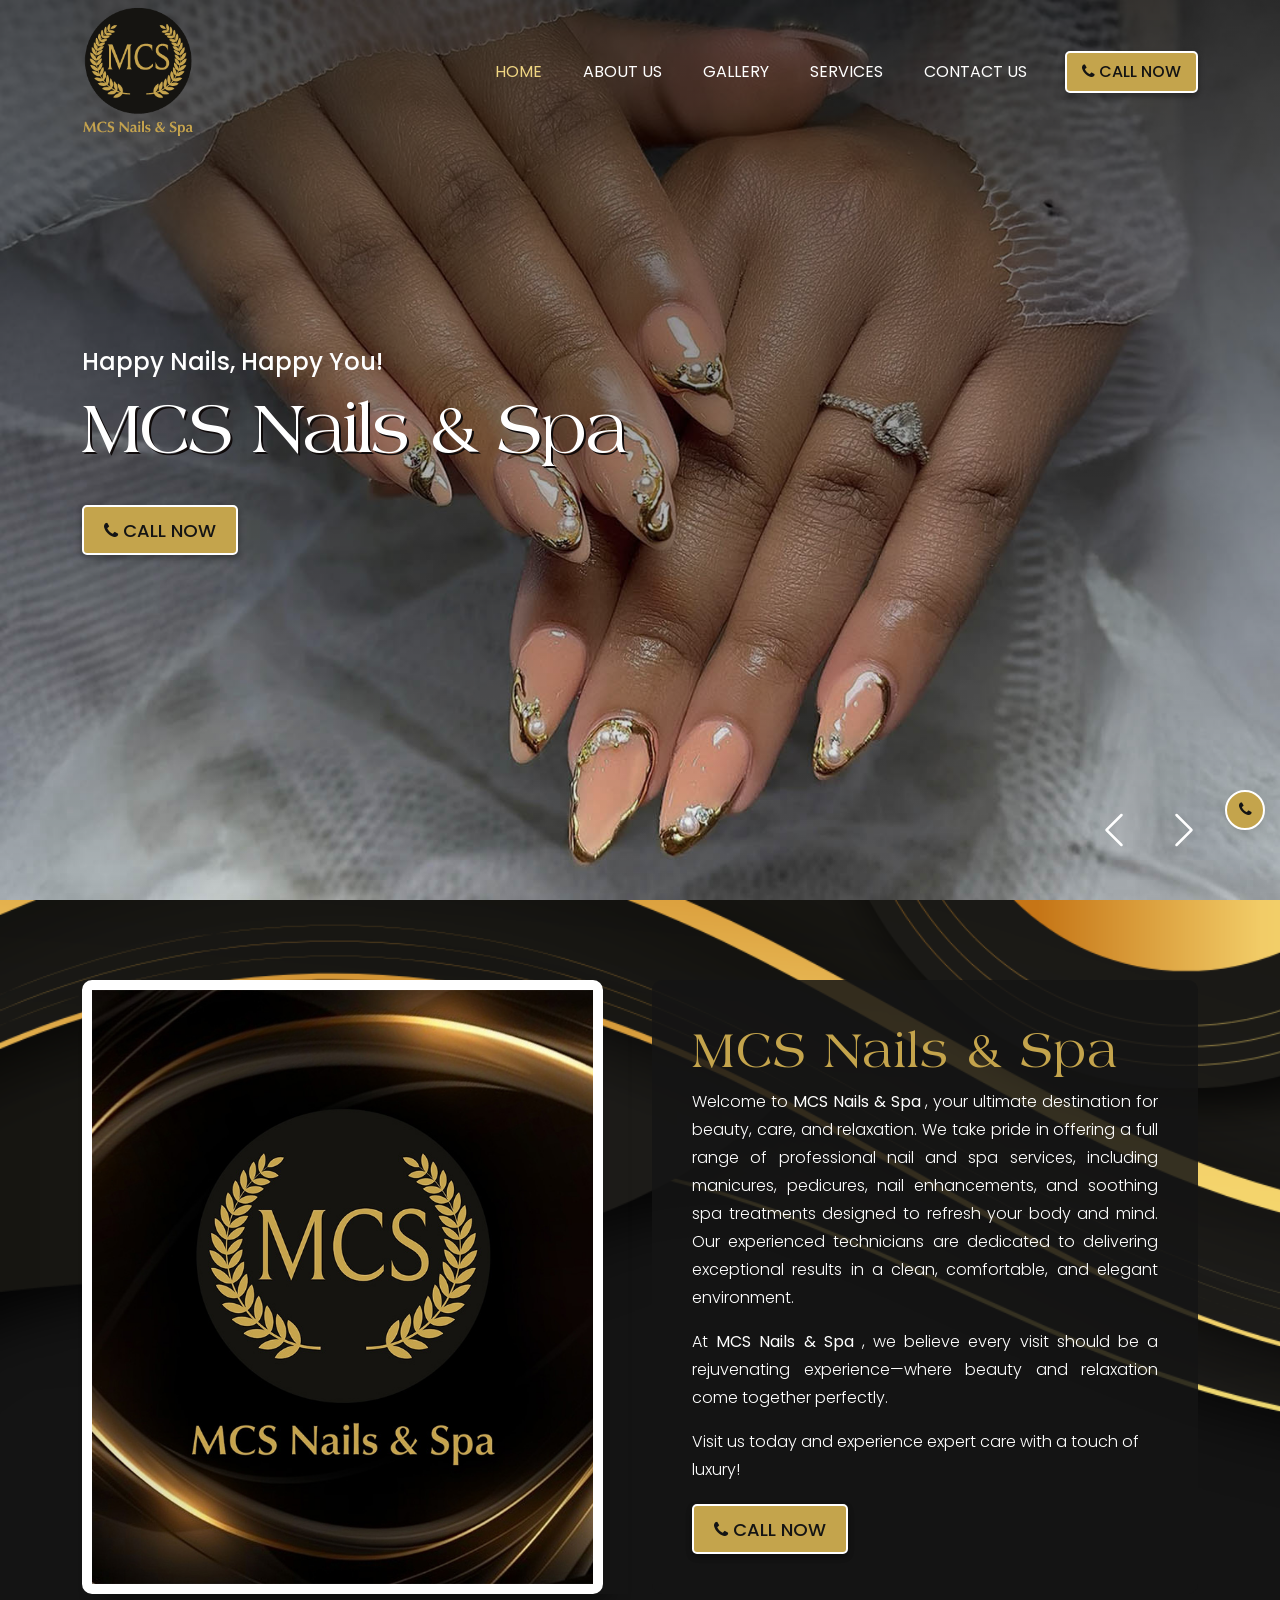
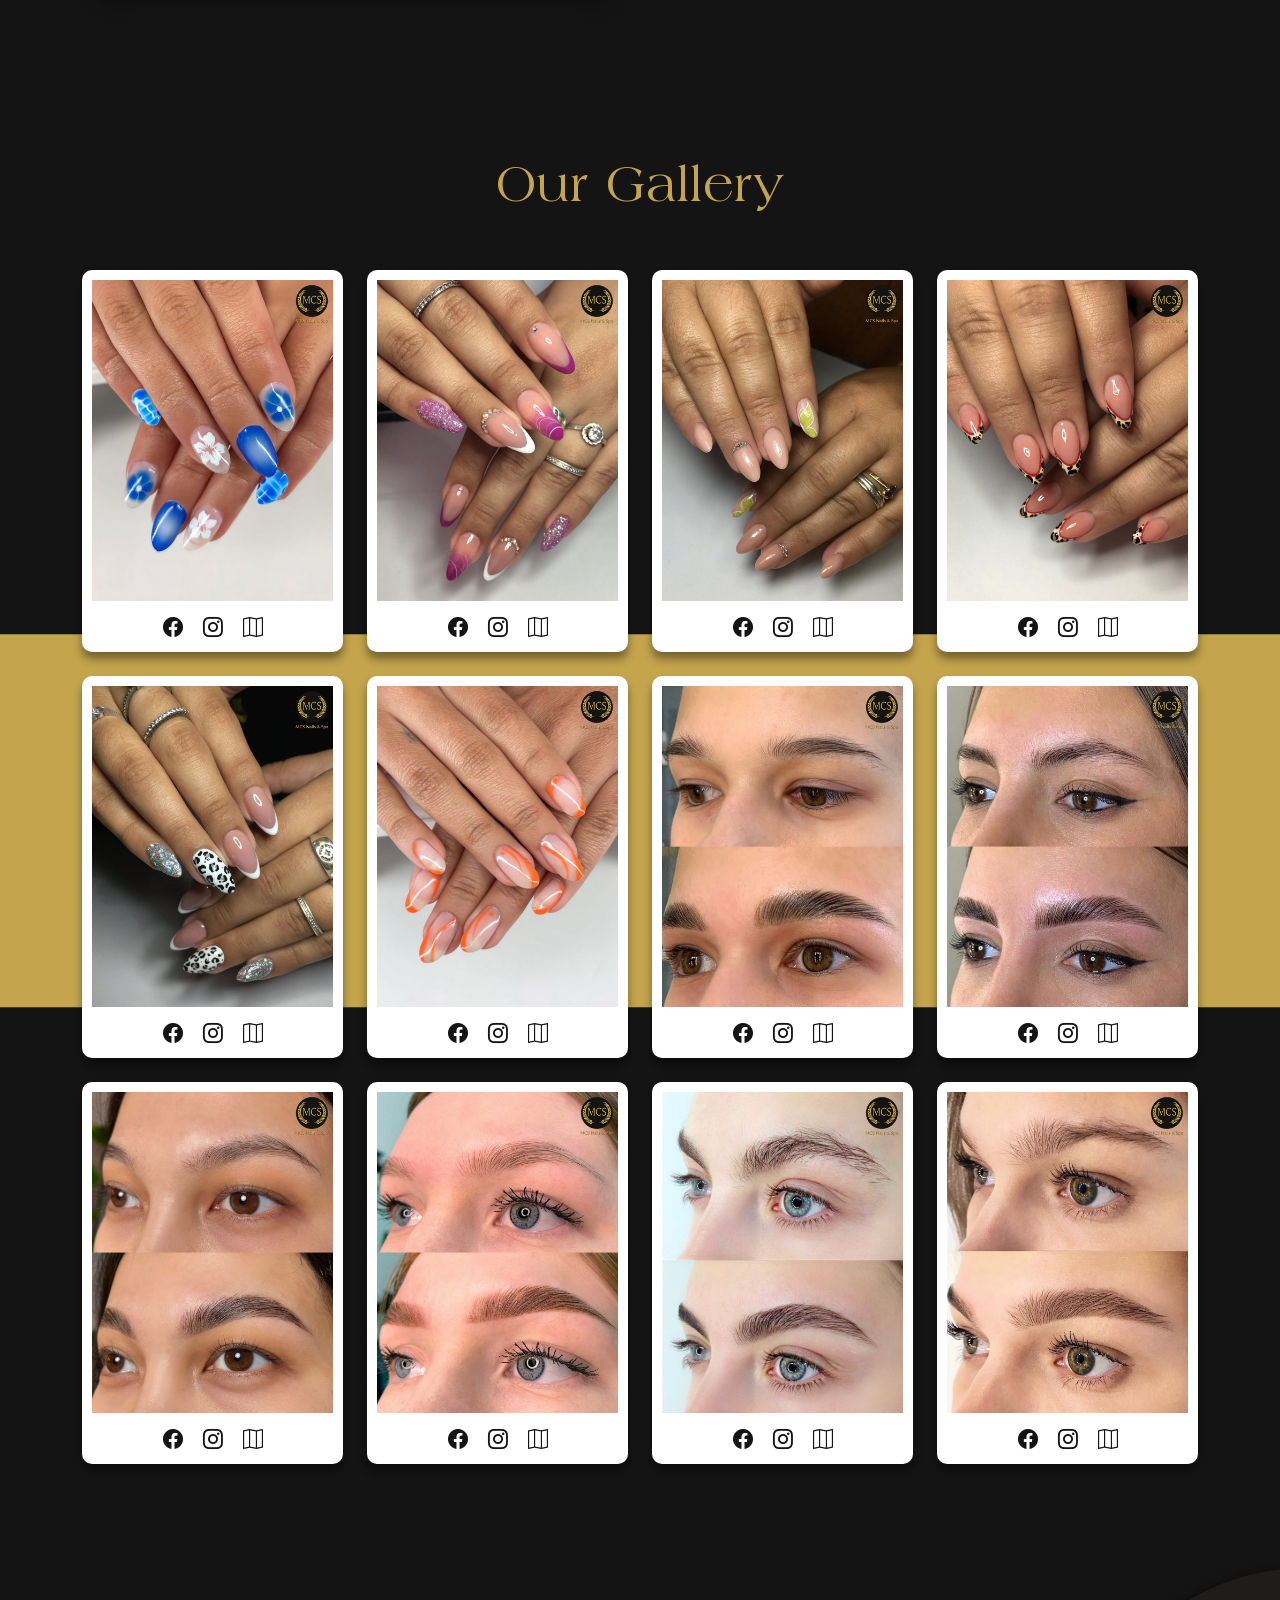
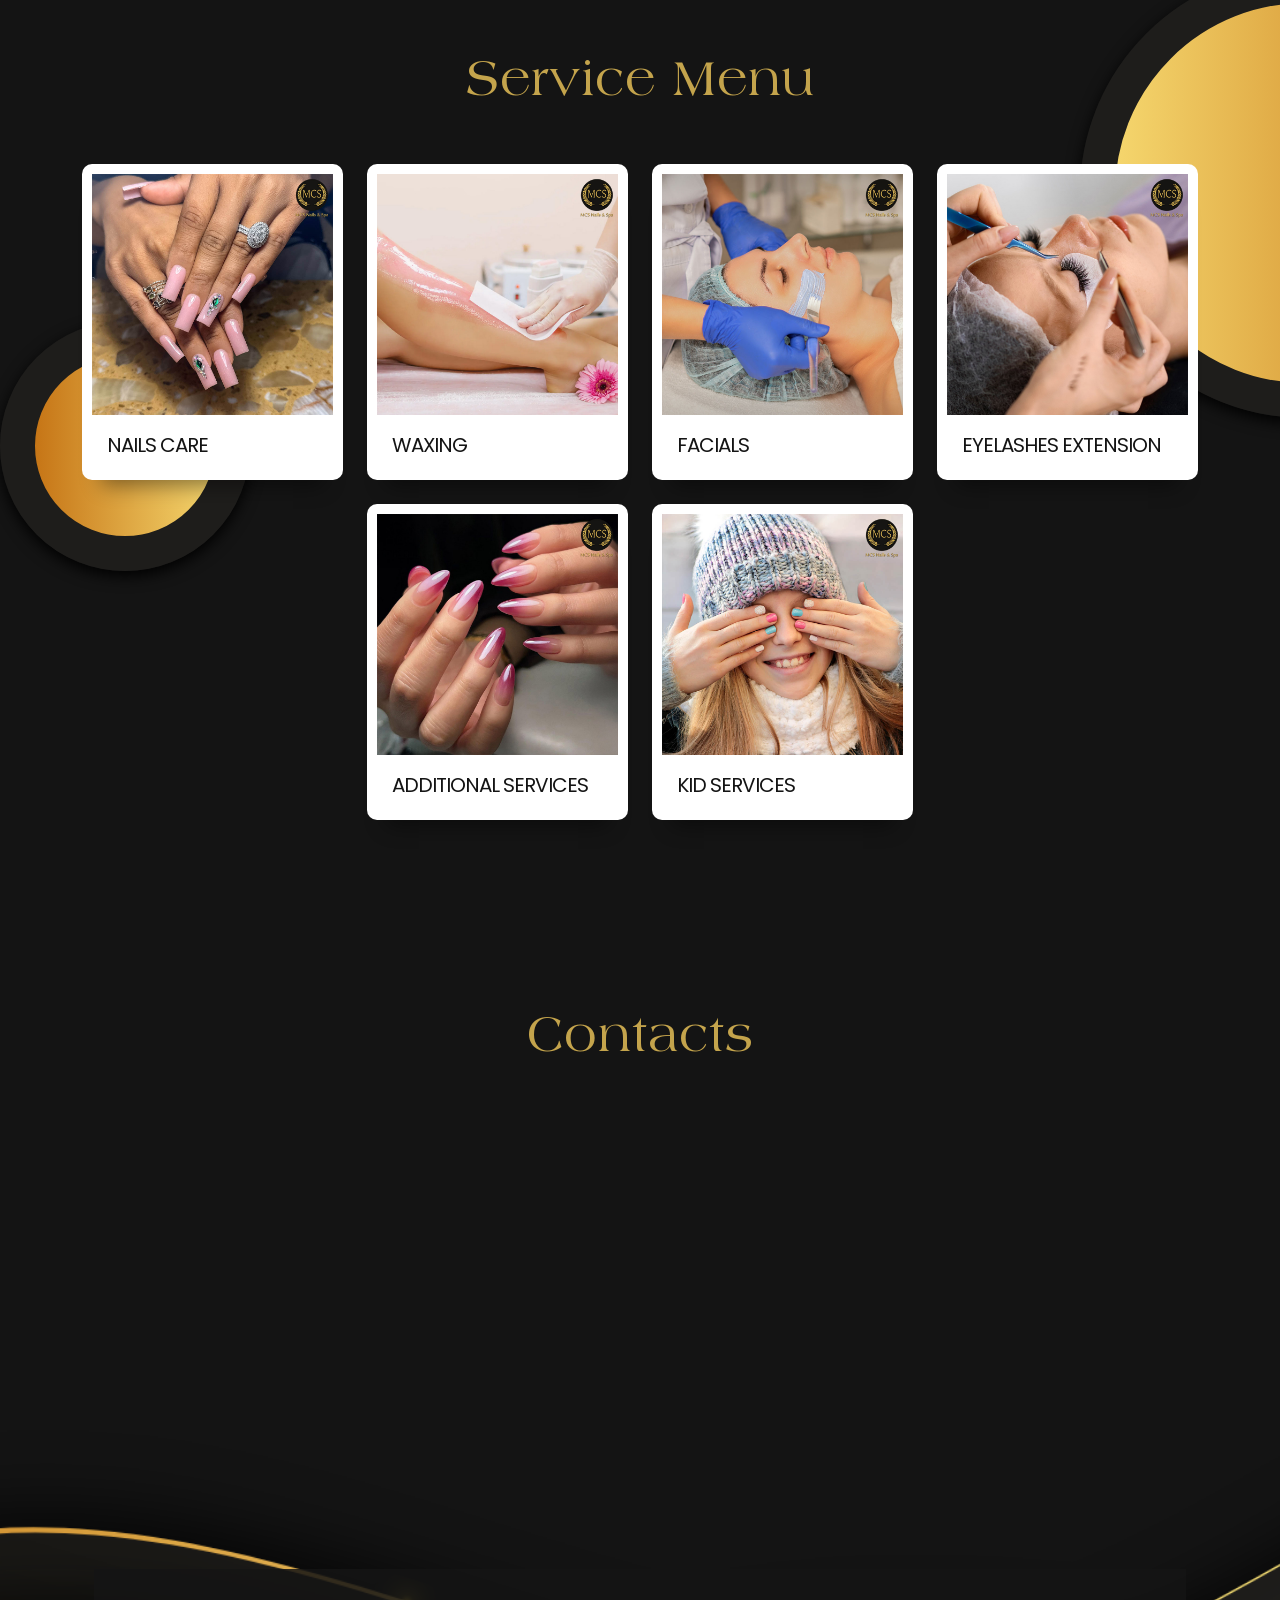
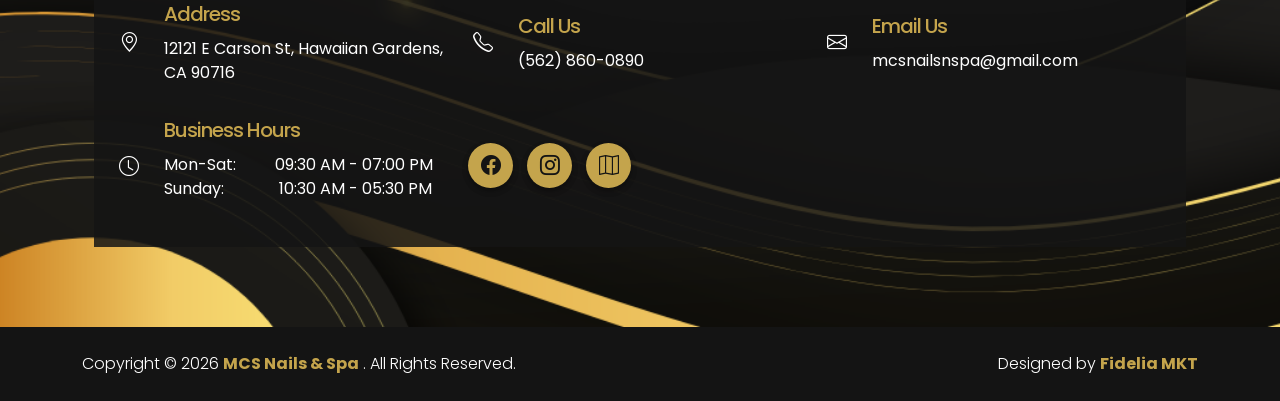
<file: index.html>
<!doctype html>
<html lang="en">
  <!-- Mirrored from mcsnailsnspahawaiiangardens.com/ by HTTrack Website Copier/3.x [XR&CO'2014], Tue, 03 Feb 2026 02:35:18 GMT -->
  <head>
    <meta charset="utf-8" />
    <meta name="viewport" content="width=device-width, initial-scale=1" />
    <meta name="description" content="Indulge in luxury at MCS Nails & Spa, where beauty meets relaxation. We offer professional manicures, pedicures, nail art, and rejuvenating spa treatments in a clean, comfortable, and elegant setting. Pamper yourself today!" />

    <meta name="keyword" content="MCS Nails & Spa, nail salon, manicure, pedicure, nail art, spa services, nail care, beauty salon, luxury nails, gel nails, acrylic nails, dip powder, nail design, relaxing spa, professional nail technicians" />

    <meta name="author" content="MCS Nails & Spa | Top Nails Salon in Hawaiian Gardens, CA  90716" />

    <title>MCS Nails & Spa | Top Nails Salon in Hawaiian Gardens, CA 90716</title>

    <link rel="icon" href="images/favicon.svg" />
    <meta property="og:image" content="images/thumbnails.jpg" />

    <link rel="stylesheet" href="css/font-awesome.min.css" />

    <!-- CSS FILES -->
    <link rel="preconnect" href="https://fonts.googleapis.com/" />
    <link rel="preconnect" href="https://fonts.gstatic.com/" crossorigin />
    <link href="https://fonts.googleapis.com/css2?family=DM+Sans:wght@400;500;700&amp;display=swap" rel="stylesheet" />
    <link href="https://fonts.googleapis.com/css2?family=Poppins:ital,wght@0,100;0,200;0,300;0,400;0,500;0,600;0,700;0,800;0,900;1,100;1,200;1,300;1,400;1,500;1,600;1,700;1,800;1,900&amp;display=swap" rel="stylesheet" />
    <link href="https://fonts.googleapis.com/css2?family=Literata:ital,opsz,wght@0,7..72,200..900;1,7..72,200..900&amp;display=swap" rel="stylesheet" />

    <link href="css/bootstrap.min.css" rel="stylesheet" />
    <link href="css/bootstrap-icons.css" rel="stylesheet" />

    <!-- CSS -->
    <link href="css/magnific-popup.css" rel="stylesheet" />
    <link href="css/tooplate-waso-strategy.css" rel="stylesheet" />
    <link href="css/black-gold.css" rel="stylesheet" />
    <!-- // CSS -->

    <!-- Fancybox -->
    <link rel="stylesheet" href="css/fancybox.css" />

    <style>
      h2.modal-title {
        font-size: 36px;
        text-transform: capitalize;
      }
      .modal-header {
        background: var(--primary-color);
      }
      .modal.fade {
        opacity: 1;
        background: rgb(16 16 16 / 39%);
      }
      .modal.fade .modal-dialog {
        -webkit-transform: translate(0, 15%);
        -ms-transform: translate(0, 15%);
        -o-transform: translate(0, 15%);
        transform: translate(0, 15%);
      }
    </style>
  </head>

  <body id="section_1">
    <nav id="navigation-scroll" class="navbar navbar-expand-lg">
      <div class="container" style="position: relative">
        <a href="index-2.html" class="navbar-brand">
          <img class="img-logo" src="images/logo.png" />
        </a>

        <button class="navbar-toggler" type="button" data-bs-toggle="collapse" data-bs-target="#navbarNav" aria-controls="navbarNav" aria-expanded="false" aria-label="Toggle navigation">
          <span class="navbar-toggler-icon"></span>
        </button>

        <div class="collapse navbar-collapse" id="navbarNav">
          <ul class="navbar-nav ms-auto">
            <li class="nav-item">
              <a class="nav-link click-scroll" href="#section_1">Home</a>
            </li>

            <li class="nav-item">
              <a class="nav-link click-scroll" href="#section_2">About Us</a>
            </li>

            <li class="nav-item">
              <a class="nav-link click-scroll" href="#section_3">Gallery</a>
            </li>

            <li class="nav-item">
              <a class="nav-link click-scroll" href="#section_4">Services</a>
            </li>

            <li class="nav-item">
              <a class="nav-link click-scroll" href="#section_5">Contact Us</a>
            </li>
            <!--
                        <li class="nav-item">
                            <a class="nav-link click-scroll" href="tel:+1(562) 860-0890">Call Now</a>
                        </li>
                        -->
          </ul>
        </div>

        <a class="btn-booking" href="tel:+1(562) 860-0890" target="_blank">
          <i class="fa fa-phone" aria-hidden="true"></i>
          Call Now
        </a>
      </div>
    </nav>

    <main class="main-content">
      <section class="hero">
        <div class="container-fluid h-100">
          <div class="row h-100">
            <div id="carouselExampleCaptions" class="carousel carousel-fade hero-carousel slide" data-bs-ride="carousel">
              <div class="carousel-inner">
                <div class="carousel-item active">
                  <div class="container position-relative h-100">
                    <div class="carousel-caption d-flex flex-column justify-content-center">
                      <small class="small-title">Happy Nails, Happy You!</small>
                      <h1 class="title-banner head-font text-yellow">
                        <span>MCS</span>
                        Nails & Spa
                      </h1>
                      <div class="d-flex align-items-center mt-2">
                        <a class="custom-btn custom-link gold-button font-sig" href="tel:+1(562) 860-0890" target="_blank">
                          <i class="fa fa-phone" aria-hidden="true"></i>
                          Call Now
                        </a>
                      </div>
                    </div>
                  </div>

                  <div class="carousel-image-wrap">
                    <!-- class="carousel-image-wrap" -->
                    <img src="images/banner-01.jpg" class="img-fluid carousel-image" alt="MCS Nails & Spa" />
                    <!-- class="img-fluid carousel-image" -->
                    <div class="overlay"></div>
                  </div>
                </div>

                <div class="carousel-item">
                  <div class="container position-relative h-100">
                    <div class="carousel-caption d-flex flex-column justify-content-center">
                      <small class="small-title">Where Beauty Meets Relaxation.</small>
                      <h1 class="title-banner head-font text-yellow">
                        <span>MCS</span>
                        Nails & Spa
                      </h1>

                      <div class="d-flex align-items-center mt-2">
                        <a class="custom-btn custom-link gold-button font-sig" href="tel:+1(562) 860-0890" target="_blank">
                          <i class="fa fa-phone" aria-hidden="true"></i>
                          Call Now
                        </a>
                      </div>
                    </div>
                  </div>

                  <div class="carousel-image-wrap">
                    <!-- class="carousel-image-wrap" -->
                    <img src="images/banner-02.jpg" class="img-fluid carousel-image" alt="MCS Nails & Spa" />
                    <!-- class="img-fluid carousel-image" -->
                    <div class="overlay"></div>
                  </div>
                </div>

                <div class="carousel-item">
                  <div class="container position-relative h-100">
                    <div class="carousel-caption d-flex flex-column justify-content-center">
                      <small class="small-title">Luxury Nails, Ultimate Comfort</small>
                      <h1 class="title-banner head-font text-yellow">
                        <span>MCS</span>
                        Nails & Spa
                      </h1>

                      <div class="d-flex align-items-center mt-2">
                        <a class="custom-btn custom-link gold-button font-sig" href="tel:+1(562) 860-0890" target="_blank">
                          <i class="fa fa-phone" aria-hidden="true"></i>
                          Call Now
                        </a>
                      </div>
                    </div>
                  </div>

                  <div class="carousel-image-wrap">
                    <!-- class="carousel-image-wrap" -->
                    <img src="images/banner-03.jpg" class="img-fluid carousel-image" alt="MCS Nails & Spa" />
                    <!-- class="img-fluid carousel-image" -->
                    <div class="overlay"></div>
                  </div>
                </div>

                <button class="carousel-control-prev" type="button" data-bs-target="#carouselExampleCaptions" data-bs-slide="prev">
                  <span class="carousel-control-prev-icon" aria-hidden="true"></span>
                  <span class="visually-hidden">Previous</span>
                </button>

                <button class="carousel-control-next" type="button" data-bs-target="#carouselExampleCaptions" data-bs-slide="next">
                  <span class="carousel-control-next-icon" aria-hidden="true"></span>
                  <span class="visually-hidden">Next</span>
                </button>
              </div>
            </div>
          </div>
        </div>
      </section>

      <section class="about section-padding" id="section_2">
        <div class="container">
          <div class="row">
            <div class="col-lg-6 col-xs-12">
              <div class="about-image-wrap h-100">
                <img src="images/about.jpg" class="img-fluid about-image" alt="MCS Nails & Spa" />
                <!-- <img src="images/about.jpg" class="img-fluid about-image" alt="MCS Nails & Spa">-->
              </div>
            </div>
            <div class="col-lg-6 col-xs-12">
              <div class="about-info">
                <!-- <small class="small-title">About</small> -->
                <h2 class="big-title">
                  <span>MCS</span>
                  Nails & Spa
                </h2>
                <p class="mt-2 text-align-justify">
                  Welcome to
                  <b>MCS Nails & Spa</b>
                  , your ultimate destination for beauty, care, and relaxation. We take pride in offering a full range of professional nail and spa services, including manicures, pedicures, nail enhancements, and soothing spa treatments designed to refresh your body and mind. Our experienced
                  technicians are dedicated to delivering exceptional results in a clean, comfortable, and elegant environment.
                </p>

                <p class="text-align-justify">
                  At
                  <b>MCS Nails & Spa</b>
                  , we believe every visit should be a rejuvenating experience—where beauty and relaxation come together perfectly.
                </p>

                <p>Visit us today and experience expert care with a touch of luxury!</p>

                <a class="custom-btn custom-bg-primary gold-button font-sig" href="tel:+1(562) 860-0890" target="_blank">
                  <i class="fa fa-phone" aria-hidden="true"></i>
                  Call Now
                </a>
              </div>
            </div>
          </div>
        </div>
      </section>

      <section class="projects section-padding" id="section_3" style="position: relative">
        <div class="container">
          <div class="row justify-content-center">
            <div class="col-lg-10 col-xs-12 text-center mx-auto mb-5">
              <h2 class="big-title">Our Gallery</h2>
            </div>

            <div class="col-lg-3 col-md-6 col-lg-1 col-md-2 col-xs-12">
              <div class="projects-thumb projects-thumb-small thumb-gallery odd">
                <a data-src="images/gallery-01.jpg" data-fancybox="gallery" data-caption="" data-title="MCS Nails & Spa">
                  <img src="images/gallery-01.jpg" class="img-fluid projects-image" alt="MCS Nails & Spa" />
                </a>
                <ul class="social-icon">
                  <li><a class="social-icon-link bi-facebook" target="_blank" href="https://www.facebook.com/profile.php?id=61566196569390"></a></li>
                  <li><a class="social-icon-link bi-instagram" target="_blank" href="https://www.instagram.com/mcsnailspa"></a></li>
                  <li><a class="social-icon-link bi-map" target="_blank" href="https://maps.app.goo.gl/S66DkzUr4grb6KcU7"></a></li>
                </ul>
              </div>
            </div>
            <div class="col-lg-3 col-md-6 col-lg-1 col-md-2 col-xs-12">
              <div class="projects-thumb projects-thumb-small thumb-gallery even">
                <a data-src="images/gallery-02.jpg" data-fancybox="gallery" data-caption="" data-title="MCS Nails & Spa">
                  <img src="images/gallery-02.jpg" class="img-fluid projects-image" alt="MCS Nails & Spa" />
                </a>
                <ul class="social-icon">
                  <li><a class="social-icon-link bi-facebook" target="_blank" href="https://www.facebook.com/profile.php?id=61566196569390"></a></li>
                  <li><a class="social-icon-link bi-instagram" target="_blank" href="https://www.instagram.com/mcsnailspa"></a></li>
                  <li><a class="social-icon-link bi-map" target="_blank" href="https://maps.app.goo.gl/S66DkzUr4grb6KcU7"></a></li>
                </ul>
              </div>
            </div>
            <div class="col-lg-3 col-md-6 col-lg-1 col-md-2 col-xs-12">
              <div class="projects-thumb projects-thumb-small thumb-gallery odd">
                <a data-src="images/gallery-03.jpg" data-fancybox="gallery" data-caption="" data-title="MCS Nails & Spa">
                  <img src="images/gallery-03.jpg" class="img-fluid projects-image" alt="MCS Nails & Spa" />
                </a>
                <ul class="social-icon">
                  <li><a class="social-icon-link bi-facebook" target="_blank" href="https://www.facebook.com/profile.php?id=61566196569390"></a></li>
                  <li><a class="social-icon-link bi-instagram" target="_blank" href="https://www.instagram.com/mcsnailspa"></a></li>
                  <li><a class="social-icon-link bi-map" target="_blank" href="https://maps.app.goo.gl/S66DkzUr4grb6KcU7"></a></li>
                </ul>
              </div>
            </div>
            <div class="col-lg-3 col-md-6 col-lg-1 col-md-2 col-xs-12">
              <div class="projects-thumb projects-thumb-small thumb-gallery even">
                <a data-src="images/gallery-04.jpg" data-fancybox="gallery" data-caption="" data-title="MCS Nails & Spa">
                  <img src="images/gallery-04.jpg" class="img-fluid projects-image" alt="MCS Nails & Spa" />
                </a>
                <ul class="social-icon">
                  <li><a class="social-icon-link bi-facebook" target="_blank" href="https://www.facebook.com/profile.php?id=61566196569390"></a></li>
                  <li><a class="social-icon-link bi-instagram" target="_blank" href="https://www.instagram.com/mcsnailspa"></a></li>
                  <li><a class="social-icon-link bi-map" target="_blank" href="https://maps.app.goo.gl/S66DkzUr4grb6KcU7"></a></li>
                </ul>
              </div>
            </div>
            <div class="col-lg-3 col-md-6 col-lg-1 col-md-2 col-xs-12">
              <div class="projects-thumb projects-thumb-small thumb-gallery odd">
                <a data-src="images/gallery-05.jpg" data-fancybox="gallery" data-caption="" data-title="MCS Nails & Spa">
                  <img src="images/gallery-05.jpg" class="img-fluid projects-image" alt="MCS Nails & Spa" />
                </a>
                <ul class="social-icon">
                  <li><a class="social-icon-link bi-facebook" target="_blank" href="https://www.facebook.com/profile.php?id=61566196569390"></a></li>
                  <li><a class="social-icon-link bi-instagram" target="_blank" href="https://www.instagram.com/mcsnailspa"></a></li>
                  <li><a class="social-icon-link bi-map" target="_blank" href="https://maps.app.goo.gl/S66DkzUr4grb6KcU7"></a></li>
                </ul>
              </div>
            </div>
            <div class="col-lg-3 col-md-6 col-lg-1 col-md-2 col-xs-12">
              <div class="projects-thumb projects-thumb-small thumb-gallery even">
                <a data-src="images/gallery-06.jpg" data-fancybox="gallery" data-caption="" data-title="MCS Nails & Spa">
                  <img src="images/gallery-06.jpg" class="img-fluid projects-image" alt="MCS Nails & Spa" />
                </a>
                <ul class="social-icon">
                  <li><a class="social-icon-link bi-facebook" target="_blank" href="https://www.facebook.com/profile.php?id=61566196569390"></a></li>
                  <li><a class="social-icon-link bi-instagram" target="_blank" href="https://www.instagram.com/mcsnailspa"></a></li>
                  <li><a class="social-icon-link bi-map" target="_blank" href="https://maps.app.goo.gl/S66DkzUr4grb6KcU7"></a></li>
                </ul>
              </div>
            </div>
            <div class="col-lg-3 col-md-6 col-lg-1 col-md-2 col-xs-12">
              <div class="projects-thumb projects-thumb-small thumb-gallery odd">
                <a data-src="images/gallery-07.jpg" data-fancybox="gallery" data-caption="" data-title="MCS Nails & Spa">
                  <img src="images/gallery-07.jpg" class="img-fluid projects-image" alt="MCS Nails & Spa" />
                </a>
                <ul class="social-icon">
                  <li><a class="social-icon-link bi-facebook" target="_blank" href="https://www.facebook.com/profile.php?id=61566196569390"></a></li>
                  <li><a class="social-icon-link bi-instagram" target="_blank" href="https://www.instagram.com/mcsnailspa"></a></li>
                  <li><a class="social-icon-link bi-map" target="_blank" href="https://maps.app.goo.gl/S66DkzUr4grb6KcU7"></a></li>
                </ul>
              </div>
            </div>
            <div class="col-lg-3 col-md-6 col-lg-1 col-md-2 col-xs-12">
              <div class="projects-thumb projects-thumb-small thumb-gallery even">
                <a data-src="images/gallery-08.jpg" data-fancybox="gallery" data-caption="" data-title="MCS Nails & Spa">
                  <img src="images/gallery-08.jpg" class="img-fluid projects-image" alt="MCS Nails & Spa" />
                </a>
                <ul class="social-icon">
                  <li><a class="social-icon-link bi-facebook" target="_blank" href="https://www.facebook.com/profile.php?id=61566196569390"></a></li>
                  <li><a class="social-icon-link bi-instagram" target="_blank" href="https://www.instagram.com/mcsnailspa"></a></li>
                  <li><a class="social-icon-link bi-map" target="_blank" href="https://maps.app.goo.gl/S66DkzUr4grb6KcU7"></a></li>
                </ul>
              </div>
            </div>
            <div class="col-lg-3 col-md-6 col-lg-1 col-md-2 col-xs-12">
              <div class="projects-thumb projects-thumb-small thumb-gallery odd">
                <a data-src="images/gallery-09.jpg" data-fancybox="gallery" data-caption="" data-title="MCS Nails & Spa">
                  <img src="images/gallery-09.jpg" class="img-fluid projects-image" alt="MCS Nails & Spa" />
                </a>
                <ul class="social-icon">
                  <li><a class="social-icon-link bi-facebook" target="_blank" href="https://www.facebook.com/profile.php?id=61566196569390"></a></li>
                  <li><a class="social-icon-link bi-instagram" target="_blank" href="https://www.instagram.com/mcsnailspa"></a></li>
                  <li><a class="social-icon-link bi-map" target="_blank" href="https://maps.app.goo.gl/S66DkzUr4grb6KcU7"></a></li>
                </ul>
              </div>
            </div>
            <div class="col-lg-3 col-md-6 col-lg-1 col-md-2 col-xs-12">
              <div class="projects-thumb projects-thumb-small thumb-gallery even">
                <a data-src="images/gallery-10.jpg" data-fancybox="gallery" data-caption="" data-title="MCS Nails & Spa">
                  <img src="images/gallery-10.jpg" class="img-fluid projects-image" alt="MCS Nails & Spa" />
                </a>
                <ul class="social-icon">
                  <li><a class="social-icon-link bi-facebook" target="_blank" href="https://www.facebook.com/profile.php?id=61566196569390"></a></li>
                  <li><a class="social-icon-link bi-instagram" target="_blank" href="https://www.instagram.com/mcsnailspa"></a></li>
                  <li><a class="social-icon-link bi-map" target="_blank" href="https://maps.app.goo.gl/S66DkzUr4grb6KcU7"></a></li>
                </ul>
              </div>
            </div>
            <div class="col-lg-3 col-md-6 col-lg-1 col-md-2 col-xs-12">
              <div class="projects-thumb projects-thumb-small thumb-gallery odd">
                <a data-src="images/gallery-11.jpg" data-fancybox="gallery" data-caption="" data-title="MCS Nails & Spa">
                  <img src="images/gallery-11.jpg" class="img-fluid projects-image" alt="MCS Nails & Spa" />
                </a>
                <ul class="social-icon">
                  <li><a class="social-icon-link bi-facebook" target="_blank" href="https://www.facebook.com/profile.php?id=61566196569390"></a></li>
                  <li><a class="social-icon-link bi-instagram" target="_blank" href="https://www.instagram.com/mcsnailspa"></a></li>
                  <li><a class="social-icon-link bi-map" target="_blank" href="https://maps.app.goo.gl/S66DkzUr4grb6KcU7"></a></li>
                </ul>
              </div>
            </div>
            <div class="col-lg-3 col-md-6 col-lg-1 col-md-2 col-xs-12">
              <div class="projects-thumb projects-thumb-small thumb-gallery even">
                <a data-src="images/gallery-12.jpg" data-fancybox="gallery" data-caption="" data-title="MCS Nails & Spa">
                  <img src="images/gallery-12.jpg" class="img-fluid projects-image" alt="MCS Nails & Spa" />
                </a>
                <ul class="social-icon">
                  <li><a class="social-icon-link bi-facebook" target="_blank" href="https://www.facebook.com/profile.php?id=61566196569390"></a></li>
                  <li><a class="social-icon-link bi-instagram" target="_blank" href="https://www.instagram.com/mcsnailspa"></a></li>
                  <li><a class="social-icon-link bi-map" target="_blank" href="https://maps.app.goo.gl/S66DkzUr4grb6KcU7"></a></li>
                </ul>
              </div>
            </div>
          </div>
        </div>
      </section>

      <section class="services section-padding" id="section_4">
        <div class="container">
          <div class="row justify-content-center">
            <div class="col-lg-10 col-xs-12 text-center mx-auto mb-5">
              <h2 class="big-title">Service Menu</h2>
            </div>

            <!-- Nails Care -->
            <div class="col-lg-3 col-md-6 col-lg-1 col-md-2 col-xs-12">
              <div class="projects-thumb projects-thumb-small">
                <a href="#" class="service p-0" data-bs-toggle="modal" data-bs-target="#target-01">
                  <img src="images/nails-care.jpg" class="img-fluid projects-image" alt="MCS Nails & Spa" />

                  <div class="projects-info">
                    <div class="projects-title-wrap">
                      <h4 class="projects-title font-sig">Nails Care</h4>
                    </div>
                  </div>
                </a>
              </div>

              <div class="modal fade" id="target-01" data-bs-backdrop="static" data-bs-keyboard="true" tabindex="-1" aria-labelledby="targettitle-02" aria-hidden="true">
                <div class="modal-dialog modal-dialog-centered modal-dialog-scrollable">
                  <div class="modal-content">
                    <div class="modal-header">
                      <h5 class="modal-title" id="targettitle-02">Nails Care</h5>
                      <button type="button" class="btn-close" data-bs-dismiss="modal" aria-label="Close"></button>
                    </div>

                    <div class="modal-body">
                      <div class="py-0">
                        <div class="row w-100">
                          <div class="col-12 col-xs-12 modal-title-sub">Regular Manicure & Pedicure:</div>
                        </div>
                      </div>
                      <div class="py-2 border-bottom">
                        <div class="row w-100">
                          <div class="col-10 modal-title-sm">Regular Manicure</div>
                          <div class="col-2 color-price">$20</div>
                        </div>
                      </div>
                      <div class="py-2 border-bottom">
                        <div class="row w-100">
                          <div class="col-10 modal-title-sm">Regular Pedicure</div>
                          <div class="col-2 col-xs-12 color-price">$25</div>
                        </div>
                      </div>
                      <div class="py-2">
                        <div class="row w-100">
                          <div class="col-10 modal-title-sm">Pedicure & Manicure</div>
                          <div class="col-2 col-xs-12 color-price">$45</div>
                        </div>
                      </div>

                      <!----->

                      <div class="py-0 mt-4">
                        <div class="row w-100">
                          <div class="col-12 col-xs-12 modal-title-sub">Pedicure & Manicure Gel:</div>
                        </div>
                      </div>
                      <div class="py-2 border-bottom">
                        <div class="row w-100">
                          <div class="col-10 modal-title-sm">Manicure Gel color</div>
                          <div class="col-2 color-price">$32</div>
                        </div>
                      </div>
                      <div class="py-2 border-bottom">
                        <div class="row w-100">
                          <div class="col-10 modal-title-sm">Manicure Gel French tip</div>
                          <div class="col-2 col-xs-12 color-price"></div>
                        </div>
                      </div>
                      <div class="py-2 border-bottom">
                        <div class="row w-100">
                          <div class="col-10 modal-title-sm">Pedicure Gel color</div>
                          <div class="col-2 col-xs-12 color-price">$37</div>
                        </div>
                      </div>
                      <div class="py-2">
                        <div class="row w-100">
                          <div class="col-10 modal-title-sm">Pedicure & Manicure Gel color</div>
                          <div class="col-2 col-xs-12 color-price">$69</div>
                        </div>
                      </div>

                      <!----->

                      <div class="py-0 mt-4">
                        <div class="row w-100">
                          <div class="col-12 col-xs-12 modal-title-sub">Acrylic Set:</div>
                        </div>
                      </div>
                      <div class="py-2 border-bottom">
                        <div class="row w-100">
                          <div class="col-10 modal-title-sm">Regular Full-Set</div>
                          <div class="col-2 color-price">$45+</div>
                        </div>
                      </div>
                      <div class="py-2 border-bottom">
                        <div class="row w-100">
                          <div class="col-10 modal-title-sm">Dip Powder Color</div>
                          <div class="col-2 col-xs-12 color-price">$45+</div>
                        </div>
                      </div>
                      <div class="py-2 border-bottom">
                        <div class="row w-100">
                          <div class="col-10 modal-title-sm">White Tip Full-Set</div>
                          <div class="col-2 col-xs-12 color-price">$45+</div>
                        </div>
                      </div>
                      <div class="py-2 border-bottom">
                        <div class="row w-100">
                          <div class="col-10 modal-title-sm">Pink & White Full-Set</div>
                          <div class="col-2 col-xs-12 color-price">$55+</div>
                        </div>
                      </div>
                      <div class="py-2 border-bottom">
                        <div class="row w-100">
                          <div class="col-10 modal-title-sm">Ombre Powder Full-Set</div>
                          <div class="col-2 col-xs-12 color-price">$55+</div>
                        </div>
                      </div>
                      <div class="py-2 border-bottom">
                        <div class="row w-100">
                          <div class="col-10 modal-title-sm">Gel Builder Full-Set</div>
                          <div class="col-2 col-xs-12 color-price">$50+</div>
                        </div>
                      </div>
                      <div class="py-2">
                        <div class="row w-100">
                          <div class="col-10 modal-title-sm">Gel-X Full-Set</div>
                          <div class="col-2 col-xs-12 color-price">$55+</div>
                        </div>
                      </div>

                      <!----->

                      <div class="py-0 mt-4">
                        <div class="row w-100">
                          <div class="col-12 col-xs-12 modal-title-sub">Acrylic Fill:</div>
                        </div>
                      </div>
                      <div class="py-2 border-bottom">
                        <div class="row w-100">
                          <div class="col-10 modal-title-sm">Regular Fill</div>
                          <div class="col-2 color-price">$35+</div>
                        </div>
                      </div>
                      <div class="py-2 border-bottom">
                        <div class="row w-100">
                          <div class="col-10 modal-title-sm">Pink & White Back Fill</div>
                          <div class="col-2 col-xs-12 color-price">$45+</div>
                        </div>
                      </div>
                      <div class="py-2 border-bottom">
                        <div class="row w-100">
                          <div class="col-10 modal-title-sm">Pink Fill</div>
                          <div class="col-2 col-xs-12 color-price">$40+</div>
                        </div>
                      </div>
                      <div class="py-2">
                        <div class="row w-100">
                          <div class="col-10 modal-title-sm">Gel Builder Fill</div>
                          <div class="col-2 col-xs-12 color-price">$40+</div>
                        </div>
                      </div>
                    </div>

                    <div class="modal-footer">
                      <button type="button" class="btn btn-secondary" data-bs-dismiss="modal">Close</button>
                    </div>
                  </div>
                </div>
              </div>
            </div>
            <!-- //Nails Care -->

            <!-- Waxing -->
            <div class="col-lg-3 col-md-6 col-lg-1 col-md-2 col-xs-12">
              <div class="projects-thumb projects-thumb-small">
                <a href="#" class="service p-0" data-bs-toggle="modal" data-bs-target="#target-02">
                  <img src="images/waxing.jpg" class="img-fluid projects-image" alt="MCS Nails & Spa" />

                  <div class="projects-info">
                    <div class="projects-title-wrap">
                      <h4 class="projects-title font-sig">Waxing</h4>
                    </div>
                  </div>
                </a>
              </div>

              <div class="modal fade" id="target-02" data-bs-backdrop="static" data-bs-keyboard="true" tabindex="-1" aria-labelledby="targettitle-01" aria-hidden="true">
                <div class="modal-dialog modal-dialog-centered modal-dialog-scrollable">
                  <div class="modal-content">
                    <div class="modal-header">
                      <h5 class="modal-title" id="targettitle-02">Waxing</h5>
                      <button type="button" class="btn-close" data-bs-dismiss="modal" aria-label="Close"></button>
                    </div>

                    <div class="modal-body">
                      <div class="py-2 border-bottom">
                        <div class="row w-100">
                          <div class="col-10 modal-title-sm">Eye Brows Wax</div>
                          <div class="col-2 color-price">$10</div>
                        </div>
                      </div>
                      <div class="py-2 border-bottom">
                        <div class="row w-100">
                          <div class="col-10 modal-title-sm">Lip</div>
                          <div class="col-2 col-xs-12 color-price">$8</div>
                        </div>
                      </div>
                      <div class="py-2 border-bottom">
                        <div class="row w-100">
                          <div class="col-10 modal-title-sm">Chin</div>
                          <div class="col-2 col-xs-12 color-price">$12+</div>
                        </div>
                      </div>
                      <div class="py-2 border-bottom">
                        <div class="row w-100">
                          <div class="col-10 modal-title-sm">Side of Face</div>
                          <div class="col-2 color-price">$15</div>
                        </div>
                      </div>
                      <div class="py-2 border-bottom">
                        <div class="row w-100">
                          <div class="col-10 modal-title-sm">Full face</div>
                          <div class="col-2 color-price">$40</div>
                        </div>
                      </div>
                      <div class="py-2 border-bottom">
                        <div class="row w-100">
                          <div class="col-10 modal-title-sm">Under-arm</div>
                          <div class="col-2 col-xs-12 color-price">$20+</div>
                        </div>
                      </div>
                      <div class="py-2 border-bottom">
                        <div class="row w-100">
                          <div class="col-10 modal-title-sm">Full-arm</div>
                          <div class="col-2 color-price">$45+</div>
                        </div>
                      </div>
                      <div class="py-2 border-bottom">
                        <div class="row w-100">
                          <div class="col-10 modal-title-sm">Halt-arm</div>
                          <div class="col-2 color-price">$25+</div>
                        </div>
                      </div>
                      <div class="py-2 border-bottom">
                        <div class="row w-100">
                          <div class="col-10 modal-title-sm">Full Leg</div>
                          <div class="col-2 color-price">$65+</div>
                        </div>
                      </div>
                      <div class="py-2 border-bottom">
                        <div class="row w-100">
                          <div class="col-10 modal-title-sm">Half Leg</div>
                          <div class="col-2 color-price">$35+</div>
                        </div>
                      </div>
                      <div class="py-2 border-bottom">
                        <div class="row w-100">
                          <div class="col-10 modal-title-sm">Back or Chest</div>
                          <div class="col-2 color-price">$40+</div>
                        </div>
                      </div>
                      <div class="py-2 border-bottom">
                        <div class="row w-100">
                          <div class="col-10 modal-title-sm">Bikini</div>
                          <div class="col-2 color-price">$30+</div>
                        </div>
                      </div>
                      <div class="py-2">
                        <div class="row w-100">
                          <div class="col-10 modal-title-sm">Brazilian</div>
                          <div class="col-2 color-price">$50+</div>
                        </div>
                      </div>
                    </div>

                    <div class="modal-footer">
                      <button type="button" class="btn btn-secondary" data-bs-dismiss="modal">Close</button>
                    </div>
                  </div>
                </div>
              </div>
            </div>
            <!-- //Waxing -->

            <!-- Facials -->
            <div class="col-lg-3 col-md-6 col-lg-1 col-md-2 col-xs-12">
              <div class="projects-thumb projects-thumb-small">
                <a href="#" class="service p-0" data-bs-toggle="modal" data-bs-target="#target-03">
                  <img src="images/facials.jpg" class="img-fluid projects-image" alt="MCS Nails & Spa" />

                  <div class="projects-info">
                    <div class="projects-title-wrap">
                      <h4 class="projects-title font-sig">Facials</h4>
                    </div>
                  </div>
                </a>
              </div>

              <div class="modal fade" id="target-03" data-bs-backdrop="static" data-bs-keyboard="true" tabindex="-1" aria-labelledby="targettitle-03" aria-hidden="true">
                <div class="modal-dialog modal-dialog-centered modal-dialog-scrollable">
                  <div class="modal-content">
                    <div class="modal-header">
                      <h5 class="modal-title" id="targettitle-03">Facials</h5>
                      <button type="button" class="btn-close" data-bs-dismiss="modal" aria-label="Close"></button>
                    </div>

                    <div class="modal-body">
                      <div class="py-2 border-bottom">
                        <div class="row w-100">
                          <div class="col-10 modal-title-sm">Plain Pure Facial (1 Hr)</div>
                          <div class="col-2 color-price">$60</div>
                          <div class="col-12 description">Deep cleansing, steaming, skin analysis, exfolia- tion, facial massage, and nourishing masque, and moisture balance.</div>
                        </div>
                      </div>
                      <div class="py-2 border-bottom">
                        <div class="row w-100">
                          <div class="col-10 modal-title-sm">Gentlemen's Facial( 1hr)</div>
                          <div class="col-2 color-price">$65</div>
                        </div>
                      </div>
                      <div class="py-2">
                        <div class="row w-100">
                          <div class="col-10 modal-title-sm">Collagen Facial</div>
                          <div class="col-2 color-price">$75</div>
                        </div>
                      </div>
                    </div>

                    <div class="modal-footer">
                      <button type="button" class="btn btn-secondary" data-bs-dismiss="modal">Close</button>
                    </div>
                  </div>
                </div>
              </div>
            </div>
            <!-- //Facials -->

            <!-- Eyelashes Extension -->
            <div class="col-lg-3 col-md-6 col-lg-1 col-md-2 col-xs-12">
              <div class="projects-thumb projects-thumb-small">
                <a href="#" class="service p-0" data-bs-toggle="modal" data-bs-target="#target-04">
                  <img src="images/eyelash.jpg" class="img-fluid projects-image" alt="MCS Nails & Spa" />

                  <div class="projects-info">
                    <div class="projects-title-wrap">
                      <h4 class="projects-title font-sig">Eyelashes Extension</h4>
                    </div>
                  </div>
                </a>
              </div>

              <div class="modal fade" id="target-04" data-bs-backdrop="static" data-bs-keyboard="true" tabindex="-1" aria-labelledby="targettitle-03" aria-hidden="true">
                <div class="modal-dialog modal-dialog-centered modal-dialog-scrollable">
                  <div class="modal-content">
                    <div class="modal-header">
                      <h5 class="modal-title" id="targettitle-03">Eyelashes Extension</h5>
                      <button type="button" class="btn-close" data-bs-dismiss="modal" aria-label="Close"></button>
                    </div>

                    <div class="modal-body">
                      <div class="py-2 border-bottom">
                        <div class="row w-100">
                          <div class="col-10 modal-title-sm">Flare Eyelash Extension</div>
                          <div class="col-2 color-price">$40+</div>
                        </div>
                      </div>
                      <div class="py-2 border-bottom">
                        <div class="row w-100">
                          <div class="col-10 modal-title-sm">Classic Eyelash</div>
                          <div class="col-2 color-price">$70</div>
                        </div>
                      </div>
                      <div class="py-2 border-bottom">
                        <div class="row w-100">
                          <div class="col-10 modal-title-sm">Hybrid Eyelash</div>
                          <div class="col-2 color-price">$80</div>
                        </div>
                      </div>
                      <div class="py-2">
                        <div class="row w-100">
                          <div class="col-10 modal-title-sm">Eye Lash Removal</div>
                          <div class="col-2 color-price">$1500</div>
                        </div>
                      </div>
                    </div>

                    <div class="modal-footer">
                      <button type="button" class="btn btn-secondary" data-bs-dismiss="modal">Close</button>
                    </div>
                  </div>
                </div>
              </div>
            </div>
            <!-- //Eyelashes Extension -->

            <!-- Additional Services -->
            <div class="col-lg-3 col-md-6 col-lg-1 col-md-2 col-xs-12">
              <div class="projects-thumb projects-thumb-small">
                <a href="#" class="service p-0" data-bs-toggle="modal" data-bs-target="#target-05">
                  <img src="images/additional.jpg" class="img-fluid projects-image" alt="MCS Nails & Spa" />

                  <div class="projects-info">
                    <div class="projects-title-wrap">
                      <h4 class="projects-title font-sig">Additional Services</h4>
                    </div>
                  </div>
                </a>
              </div>

              <div class="modal fade" id="target-05" data-bs-backdrop="static" data-bs-keyboard="true" tabindex="-1" aria-labelledby="targettitle-03" aria-hidden="true">
                <div class="modal-dialog modal-dialog-centered modal-dialog-scrollable">
                  <div class="modal-content">
                    <div class="modal-header">
                      <h5 class="modal-title" id="targettitle-03">Additional Services</h5>
                      <button type="button" class="btn-close" data-bs-dismiss="modal" aria-label="Close"></button>
                    </div>

                    <div class="modal-body">
                      <div class="py-2 border-bottom">
                        <div class="row w-100">
                          <div class="col-10 modal-title-sm">Gel Polish change</div>
                          <div class="col-2 color-price">$20+</div>
                        </div>
                      </div>
                      <div class="py-2 border-bottom">
                        <div class="row w-100">
                          <div class="col-10 modal-title-sm">Gel Polish change French Tip</div>
                          <div class="col-2 color-price">$25</div>
                        </div>
                      </div>
                      <div class="py-2 border-bottom">
                        <div class="row w-100">
                          <div class="col-10 modal-title-sm">Paraffin Therapy</div>
                          <div class="col-2 color-price">$8</div>
                        </div>
                      </div>
                      <div class="py-2 border-bottom">
                        <div class="row w-100">
                          <div class="col-10 modal-title-sm">Callus Removal</div>
                          <div class="col-2 color-price">$8</div>
                        </div>
                      </div>
                      <div class="py-2 border-bottom">
                        <div class="row w-100">
                          <div class="col-10 modal-title-sm">Sugar Scrub</div>
                          <div class="col-2 color-price">$6</div>
                        </div>
                      </div>
                      <div class="py-2 border-bottom">
                        <div class="row w-100">
                          <div class="col-10 modal-title-sm">Shinny Buff</div>
                          <div class="col-2 color-price">$5</div>
                        </div>
                      </div>
                      <div class="py-2 border-bottom">
                        <div class="row w-100">
                          <div class="col-10 modal-title-sm">Gel Top Coat</div>
                          <div class="col-2 color-price">$5</div>
                        </div>
                      </div>
                      <div class="py-2 border-bottom">
                        <div class="row w-100">
                          <div class="col-10 modal-title-sm">Nails Design 2 Big Toes</div>
                          <div class="col-2 color-price">$8+</div>
                        </div>
                      </div>
                      <div class="py-2 border-bottom">
                        <div class="row w-100">
                          <div class="col-10 modal-title-sm">Gel Take Off</div>
                          <div class="col-2 color-price">$5+</div>
                        </div>
                      </div>
                      <div class="py-2 border-bottom">
                        <div class="row w-100">
                          <div class="col-10 modal-title-sm">Acrylic Take Off</div>
                          <div class="col-2 color-price">$15</div>
                        </div>
                      </div>
                      <div class="py-2">
                        <div class="row w-100">
                          <div class="col-10 modal-title-sm">Acrylic Cut Down</div>
                          <div class="col-2 color-price">$10</div>
                        </div>
                      </div>
                    </div>

                    <div class="modal-footer">
                      <button type="button" class="btn btn-secondary" data-bs-dismiss="modal">Close</button>
                    </div>
                  </div>
                </div>
              </div>
            </div>
            <!-- //Additional Services -->

            <!-- Kid Services -->
            <div class="col-lg-3 col-md-6 col-lg-1 col-md-2 col-xs-12">
              <div class="projects-thumb projects-thumb-small">
                <a href="#" class="service p-0" data-bs-toggle="modal" data-bs-target="#target-06">
                  <img src="images/kid.jpg" class="img-fluid projects-image" alt="MCS Nails & Spa" />

                  <div class="projects-info">
                    <div class="projects-title-wrap">
                      <h4 class="projects-title font-sig">Kid Services</h4>
                    </div>
                  </div>
                </a>
              </div>

              <div class="modal fade" id="target-06" data-bs-backdrop="static" data-bs-keyboard="true" tabindex="-1" aria-labelledby="targettitle-03" aria-hidden="true">
                <div class="modal-dialog modal-dialog-centered modal-dialog-scrollable">
                  <div class="modal-content">
                    <div class="modal-header">
                      <h5 class="modal-title" id="targettitle-03">Kid Services</h5>
                      <button type="button" class="btn-close" data-bs-dismiss="modal" aria-label="Close"></button>
                    </div>

                    <div class="modal-body">
                      <div class="py-2 border-bottom">
                        <div class="row w-100">
                          <div class="col-10 modal-title-sm">Manicure & Pedicure</div>
                          <div class="col-2 color-price">$35</div>
                        </div>
                      </div>
                      <div class="py-2 border-bottom">
                        <div class="row w-100">
                          <div class="col-10 modal-title-sm">Manicure</div>
                          <div class="col-2 color-price">$15</div>
                        </div>
                      </div>
                      <div class="py-2 border-bottom">
                        <div class="row w-100">
                          <div class="col-10 modal-title-sm">Pedicure</div>
                          <div class="col-2 color-price">$20</div>
                        </div>
                      </div>
                      <div class="py-2">
                        <div class="row w-100">
                          <div class="col-10 modal-title-sm">Color Change</div>
                          <div class="col-2 color-price">$10</div>
                        </div>
                      </div>
                    </div>

                    <div class="modal-footer">
                      <button type="button" class="btn btn-secondary" data-bs-dismiss="modal">Close</button>
                    </div>
                  </div>
                </div>
              </div>
            </div>
            <!-- //Kid Services -->
          </div>
        </div>
      </section>

      <section class="contact section-padding" id="section_5">
        <div class="container">
          <div class="container">
            <div class="row">
              <div class="col-xs-12 text-align-center">
                <form class="custom-form" action="#" method="post" role="form">
                  <h2 class="mb-5 big-title">Contacts</h2>
                  <iframe
                    src="https://www.google.com/maps/embed?pb=!1m18!1m12!1m3!1d3314.2307649772847!2d-118.073807!3d33.832159!2m3!1f0!2f0!3f0!3m2!1i1024!2i768!4f13.1!3m3!1m2!1s0x80dd2d004301084d%3A0x31ccca4f153f7da5!2sMCS%20Nails%20%26%20Spa!5e0!3m2!1sen!2s!4v1761117653915!5m2!1sen!2s"
                    width="100%"
                    height="450"
                    style="border: 0"
                    allowfullscreen=""
                    loading="lazy"
                    referrerpolicy="no-referrer-when-downgrade"
                  ></iframe>
                </form>
              </div>

              <div class="col-xs-12">
                <div class="row align-items-center contact-information m-0">
                  <div class="col-md-12 col-lg-4 px-0">
                    <div class="contact-info">
                      <div class="contact-icon">
                        <!--  <i class="fa fa-map-marker-alt"></i>  -->
                        <i class="bi-geo-alt"></i>
                      </div>
                      <div class="contact-text">
                        <h3>Address</h3>
                        <p><a target="_blank" href="https://maps.app.goo.gl/S66DkzUr4grb6KcU7">12121 E Carson St, Hawaiian Gardens, CA 90716</a></p>
                      </div>
                    </div>
                  </div>
                  <div class="col-md-4 col-lg-4 px-0">
                    <div class="contact-info">
                      <div class="contact-icon">
                        <!-- <i class="fa fa-phone-alt"></i> -->
                        <i class="bi-telephone"></i>
                      </div>
                      <div class="contact-text">
                        <h3>Call Us</h3>
                        <p><a href="tel:+1(562) 860-0890">(562) 860-0890</a></p>
                      </div>
                    </div>
                  </div>
                  <div class="col-md-8 col-lg-4 px-0">
                    <div class="contact-info">
                      <div class="contact-icon">
                        <!-- <i class="fa fa-envelope"></i> -->
                        <i class="bi-envelope"></i>
                      </div>
                      <div class="contact-text">
                        <h3>Email Us</h3>
                        <p><a href="mailto:mcsnailsnspa@gmail.com">mcsnailsnspa@gmail.com</a></p>
                      </div>
                    </div>
                  </div>
                  <div class="col-md-8 col-lg-6 col-xl-4 px-0">
                    <div class="contact-info">
                      <div class="contact-icon">
                        <!-- <i class="fa fa-envelope"></i> -->
                        <i class="bi-clock"></i>
                      </div>
                      <div class="contact-text">
                        <h3>Business Hours</h3>
                        <ul class="list-style-none p-0">
                          <li>
                            <div class="row">
                              <div class="col-5 column-left pr-0">
                                <span class="font-size-hour">Mon-Sat:</span>
                              </div>
                              <div class="col-7 text-left">
                                <span class="font-size-hour">09:30 AM - 07:00 PM</span>
                              </div>
                            </div>
                            <div class="row">
                              <div class="col-5 column-left pr-0">
                                <span class="font-size-hour">Sunday:</span>
                              </div>
                              <div class="col-7 text-left">
                                <span class="font-size-hour">&nbsp;10:30 AM - 05:30 PM</span>
                              </div>
                            </div>
                          </li>
                        </ul>
                      </div>
                    </div>
                  </div>
                  <div class="col-md-4 col-lg-4 px-0">
                    <div class="contact-info">
                      <ul class="social-icon">
                        <li><a class="social-icon-link bi-facebook" target="_blank" href="https://www.facebook.com/profile.php?id=61566196569390"></a></li>
                        <li><a class="social-icon-link bi-instagram" target="_blank" href="https://www.instagram.com/mcsnailspa"></a></li>
                        <li><a class="social-icon-link bi-map" target="_blank" href="https://maps.app.goo.gl/S66DkzUr4grb6KcU7"></a></li>
                      </ul>
                    </div>
                  </div>
                </div>
              </div>
            </div>
          </div>
        </div>
      </section>
    </main>

    <footer class="site-footer">
      <div class="container">
        <div class="row">
          <div class="col-lg-8 col-md-12">
            <div class="site-footer-wrap d-flex align-items-center align-self-center">
              <p class="copyright-text left mb-0 w-100">
                Copyright ©
                <span id="year">2023</span>
                <a href="index-2.html" class="salon-name">MCS Nails & Spa</a>
                . All Rights Reserved.
              </p>
            </div>
          </div>
          <div class="col-lg-4 col-md-12 justify-content-right align-self-center">
            <p class="copyright-text right mb-0 text-center">
              Designed by
              <a href="https://fideliamarketing.com/" target="_blank" class="salon-name">Fidelia MKT</a>
            </p>
          </div>
        </div>
      </div>
    </footer>

    <a id="back-top"></a>

    <div class="action-book">
      <!--
            <a class="booking-now-border cta-social" target="_blank" href="https://www.facebook.com/profile.php?id=61558765277260" data-booking="" title="Facebook" style="background:#3e74f0">
                <i class="fa fa-facebook"></i> <span>Facebook</span>
            </a>
            <a class="booking-now-border cta-social" target="_blank" href="https://www.instagram.com/sunrisenails.sanpedro" data-booking="" title="Instagram" style="background: linear-gradient(to right, #f89e52, #c03696);">
                <i class="fa fa-instagram"></i> <span>Instagram</span>
            </a>
            -->

      <!-- <a class="booking-now-border" target="_blank" href="tel:+1(562) 860-0890" data-booking="" title="Book Now"><i class="fa fa-calendar"></i> <span>Book Now</span></a> -->
      <a class="booking-now-border" target="_blank" href="tel:+1(562) 860-0890" data-booking="" title="Call Now">
        <i class="fa fa-phone"></i>
        <span>Call Now</span>
      </a>
    </div>

    <!-- Popup -->
    <!-- <div id="popup-ads" class="modal video-modal fade" tabindex="-1" role="dialog" aria-labelledby="myModal">
      <div class="modal-dialog" role="document">
        <div class="modal-content">
          <div class="modal-body" style="overflow-y: visible">
            <a target="_blank" href="https://www.facebook.com/permalink.php?story_fbid=pfbid0jDcmRL29wTTt9725mGnchqnYTVNEFdZpUumGiFqhddKXsqVP5GHAwhrC3fpyUmBQl&amp;id=61566196569390">
              <img class="w-100 img-responsive" src="images/promotion.jpg" alt="🌟 MCS Nails & Spa - Promotion 🌟" />
            </a>
          </div>
        </div>
      </div>
    </div> -->
    <!-- //Popup -->

    <!-- JAVASCRIPT FILES -->
    <script src="js/jquery.min.js"></script>
    <script src="js/bootstrap.min.js"></script>
    <script src="js/jquery.sticky.js"></script>
    <script src="js/jquery.magnific-popup.min.js"></script>
    <script src="js/magnific-popup-options.js"></script>
    <script src="js/click-scroll.js"></script>
    <script src="js/custom.js"></script>
    <!-- For Popup -->
    <script src="js/jquery-3.6.0.min.js"></script>
    <script src="js/bootstrap-452.min.js"></script>

    <script nonce="4RFLMPNcorbABU2pw8jV7A==">
      //<![CDATA[
      $(function () {
        viewloader.execute(Views);
      });

      //]]>
    </script>

    <!-- fancybox -->
    <script src="js/fancybox.umd.js"></script>
    <script>
      Fancybox.bind('[data-fancybox="gallery"]', {
        //
      });
    </script>

    <!--- Header Sticky --->
    <script>
      $(window).scroll(function () {
        if ($(this).scrollTop() > 10) {
          $(".navbar").addClass("fixed");
        } else {
          $(".navbar").removeClass("fixed");
        }
      });
    </script>

    <!--- Back to Top --->
    <script>
      var btn = $("#back-top");

      $(window).scroll(function () {
        if ($(window).scrollTop() > 300) {
          btn.addClass("show");
        } else {
          btn.removeClass("show");
        }
      });

      btn.on("click", function (e) {
        e.preventDefault();
        $("html, body").animate({ scrollTop: 0 }, "300");
      });
    </script>

    <script>
      $(window).on("load", function () {
        $("#popup-ads").modal("show");
      });

      $("#popup-ads").modal({
        backdrop: true, // Prevent to close on click outside the modal
        keyboard: true, // to prevent closing with Esc button (if you want this too)
      });

      $("#popup-ads").click(function (e) {
        if ($(e.target).hasClass("modal")) {
          $(this).modal("hide");
        }
      });

      $(document).keyup(function (e) {
        if (e.key === "Escape") {
          $("#popup-ads").modal("hide");
        }
      });
    </script>

    <!--- Off Popup Service --->
    <script>
      $(".modal").click(function (e) {
        if ($(e.target).hasClass("modal")) {
          $(this).modal("hide");
        }
      });
    </script>
    <!--- //Popup Service --->

    <script type="text/javascript">
      //slider popup
      var slideActive = 1;
      showPopup(slideActive);

      function plusDivs(n) {
        showPopup((slideActive += n));
      }

      function showPopup(n) {
        var i;
        var x = document.getElementsByClassName("slidePopup");
        if (n > x.length) {
          slideActive = 1;
        }
        if (n < 1) {
          slideActive = x.length;
        }
        for (i = 0; i < x.length; i++) {
          x[i].style.display = "none";
        }
        x[slideActive - 1].style.display = "block";
      }
    </script>

    <script type="text/javascript">
      //slider auto change//
      var slideActive = 0;
      carousel();

      function carousel() {
        var i;
        var x = document.getElementsByClassName("slidePopup");
        for (i = 0; i < x.length; i++) {
          x[i].style.display = "none";
        }
        slideActive++;
        if (slideActive > x.length) {
          slideActive = 1;
        }
        x[slideActive - 1].style.display = "block";
        setTimeout(carousel, 3000); // Change image every 3 seconds
      }
    </script>

    <script>
      function updateYear() {
        var year = new Date().getFullYear();
        document.getElementById("year").textContent = year;
      }
      updateYear();
    </script>
  </body>

  <!-- Mirrored from mcsnailsnspahawaiiangardens.com/ by HTTrack Website Copier/3.x [XR&CO'2014], Tue, 03 Feb 2026 02:35:18 GMT -->
</html>
</file>
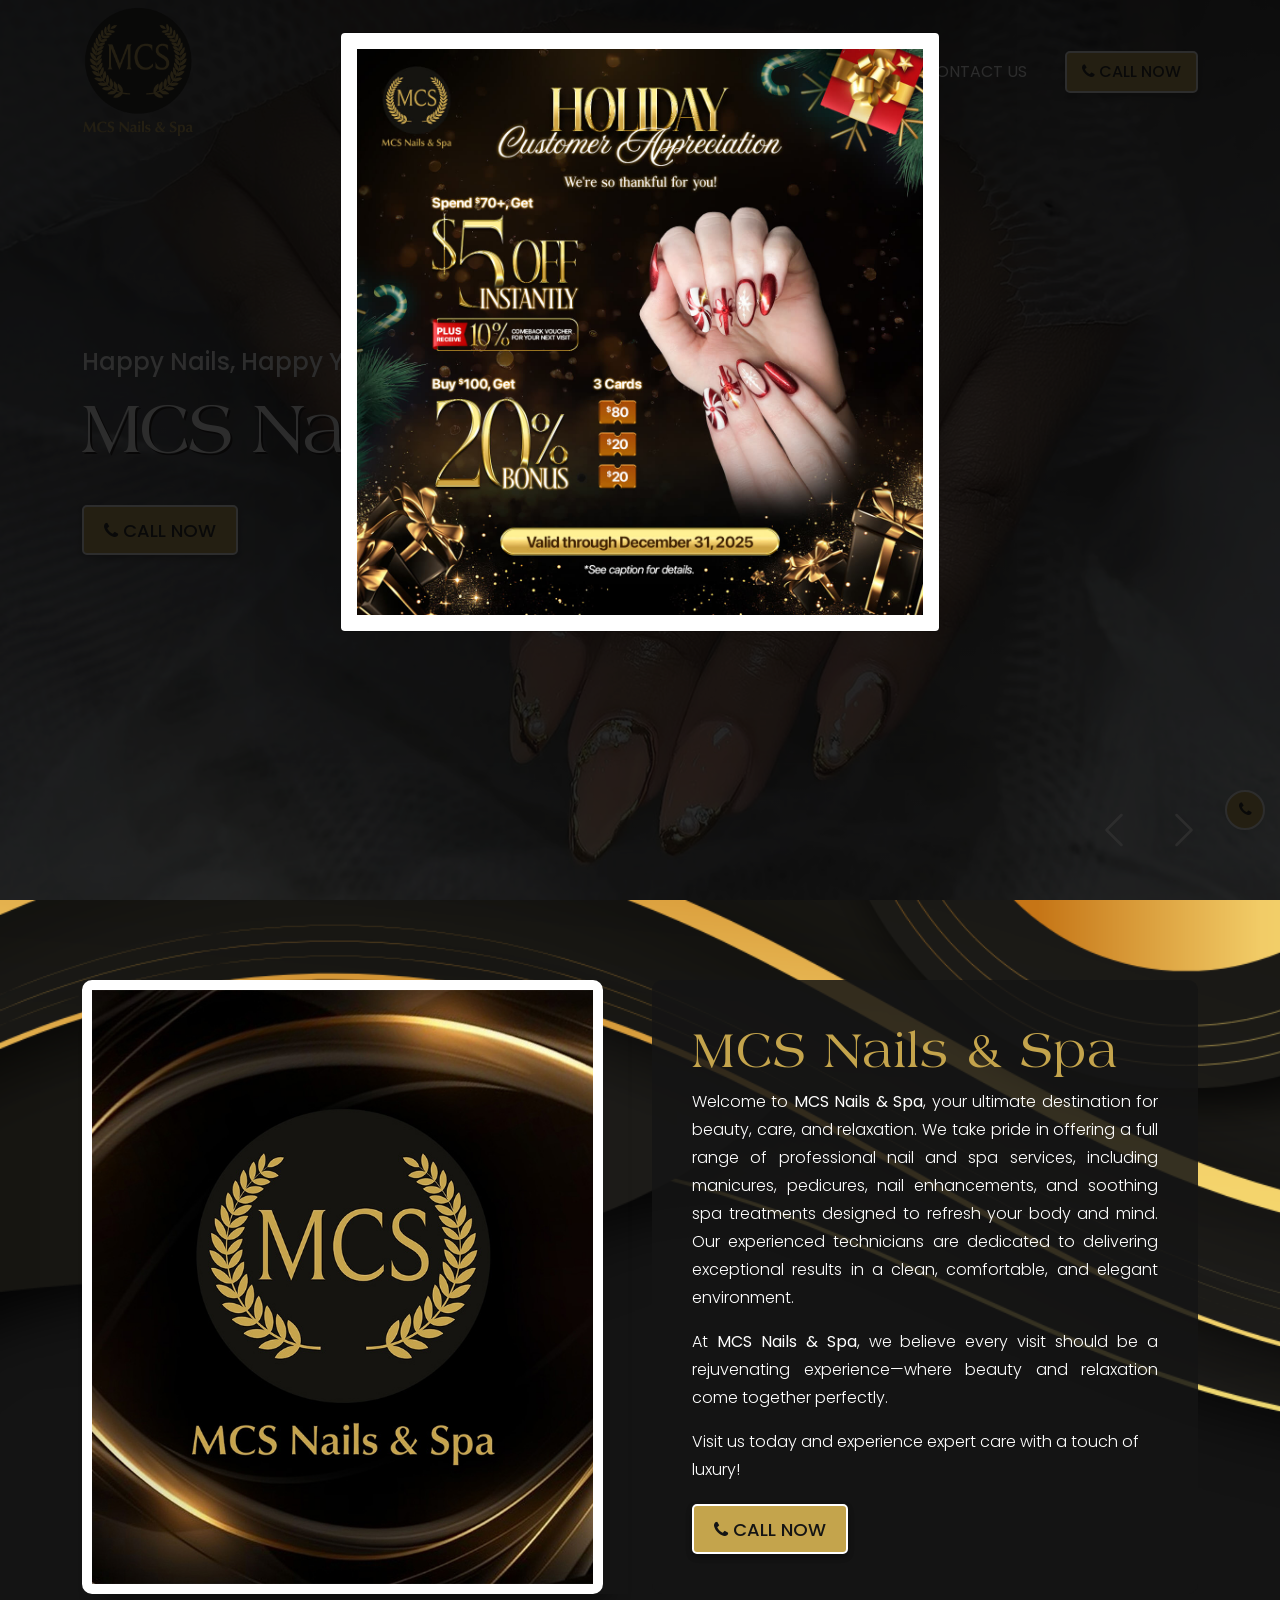
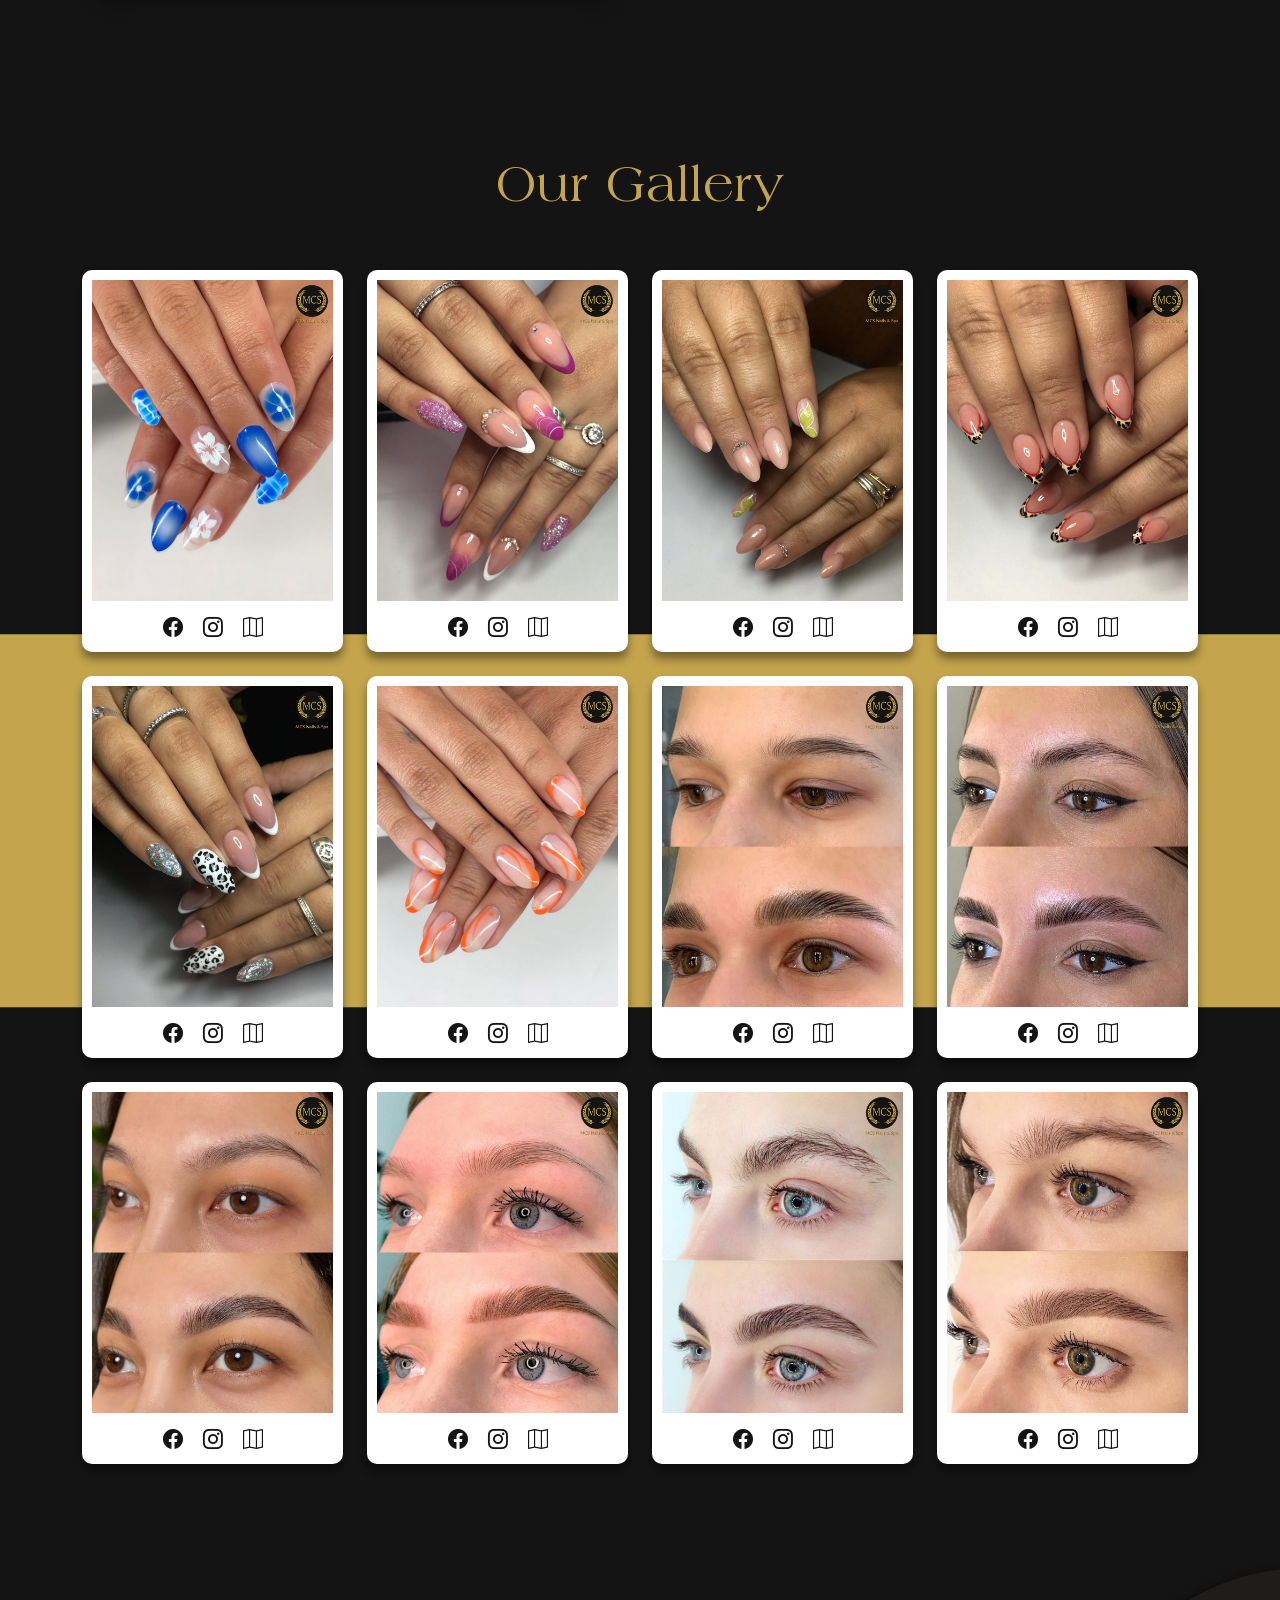
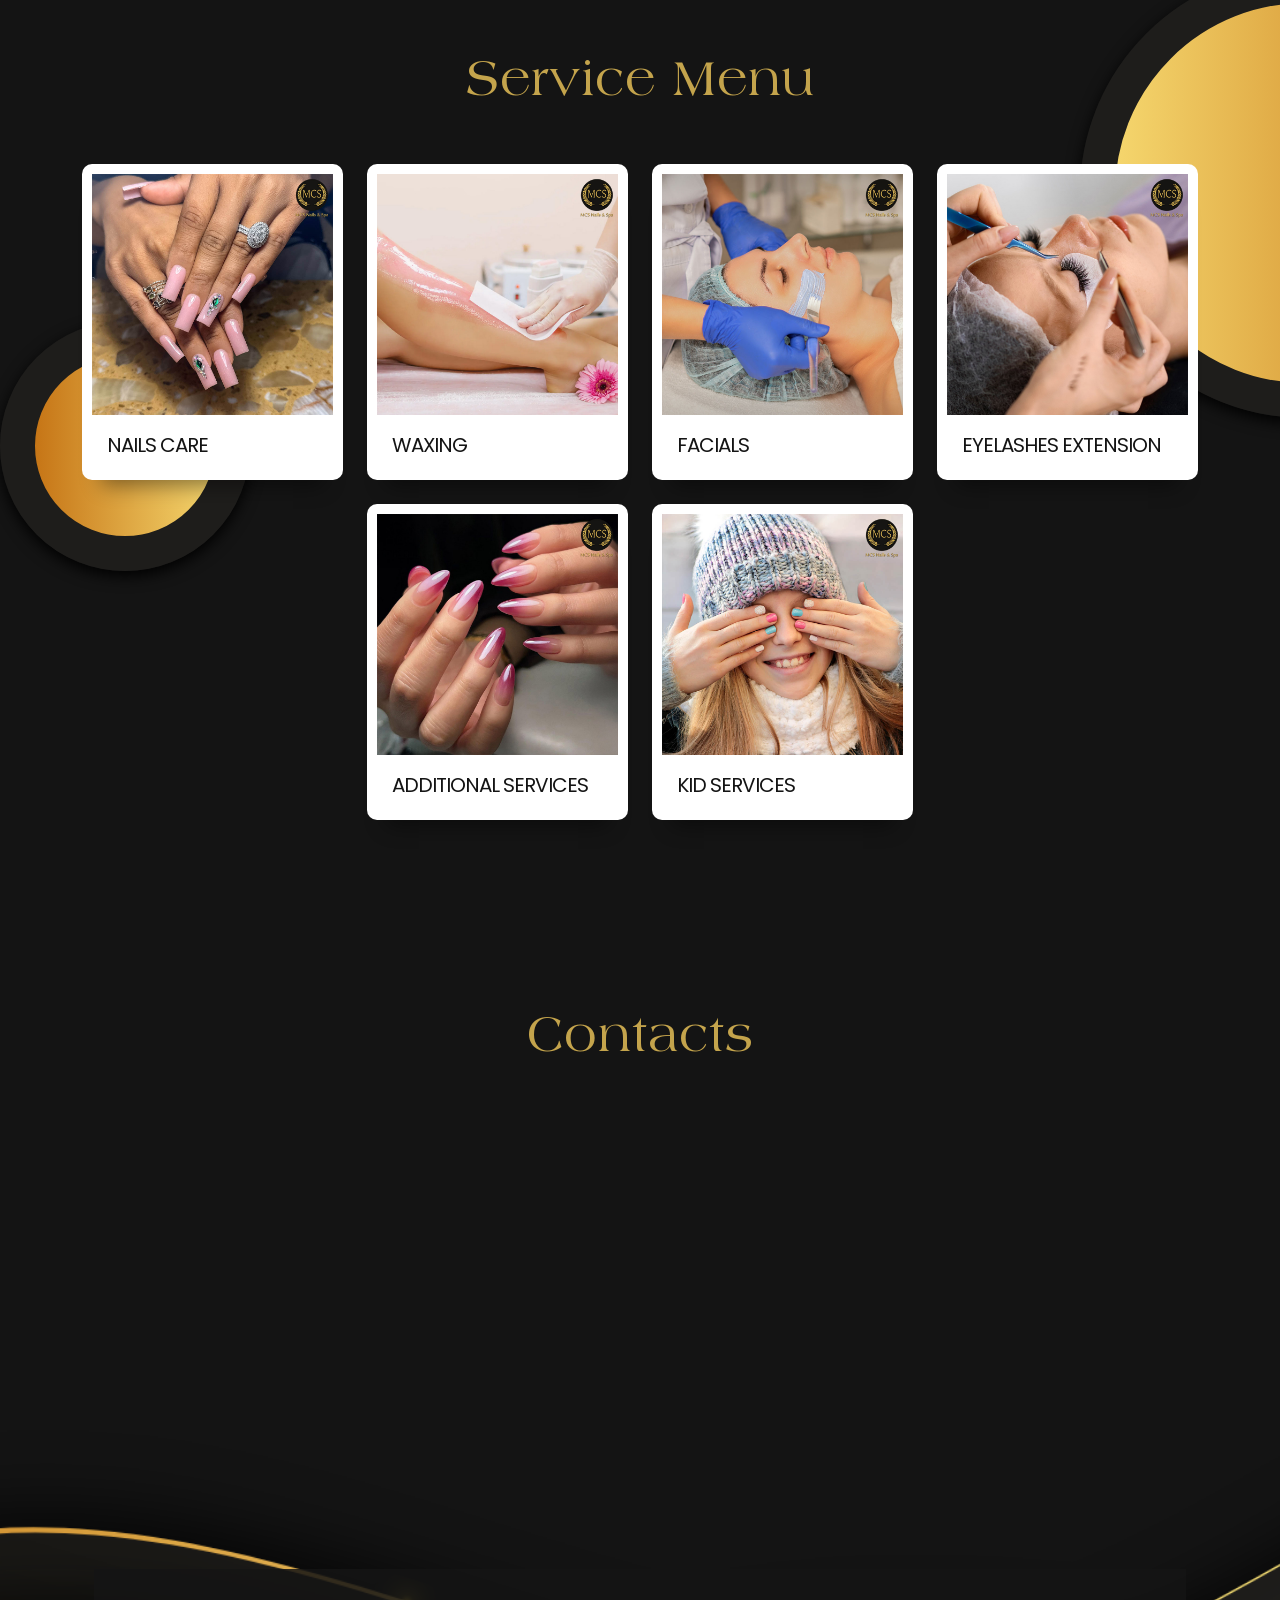
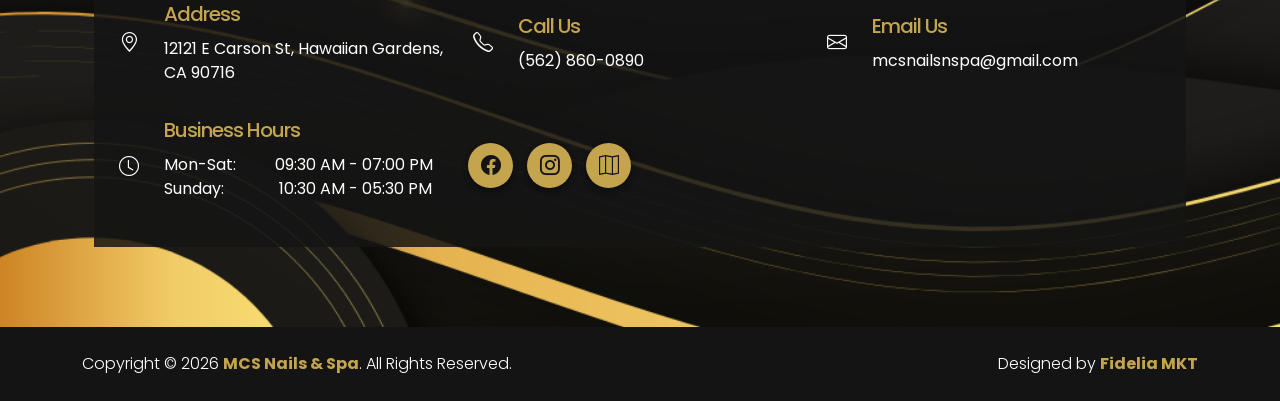
<file: index-2.html>
<!DOCTYPE html>
<html lang="en">
    
<!-- Mirrored from mcsnailsnspahawaiiangardens.com/index.html by HTTrack Website Copier/3.x [XR&CO'2014], Tue, 03 Feb 2026 02:40:50 GMT -->
<head>
        <meta charset="utf-8">
        <meta name="viewport" content="width=device-width, initial-scale=1">
        <meta name="description" content="Indulge in luxury at MCS Nails & Spa, where beauty meets relaxation. We offer professional manicures, pedicures, nail art, and rejuvenating spa treatments in a clean, comfortable, and elegant setting. Pamper yourself today!"/>

        <meta name="keyword" content="MCS Nails & Spa, nail salon, manicure, pedicure, nail art, spa services, nail care, beauty salon, luxury nails, gel nails, acrylic nails, dip powder, nail design, relaxing spa, professional nail technicians">

        <meta name="author" content="MCS Nails & Spa | Top Nails Salon in Hawaiian Gardens, CA  90716">

        <title>MCS Nails & Spa | Top Nails Salon in Hawaiian Gardens, CA  90716</title>
    
        <link rel="icon" href="images/favicon.svg">
        <meta property="og:image" content="images/thumbnails.jpg">

        <link rel="stylesheet" href="css/font-awesome.min.css">

        <!-- CSS FILES -->
        <link rel="preconnect" href="https://fonts.googleapis.com/">
        <link rel="preconnect" href="https://fonts.gstatic.com/" crossorigin>
        <link href="https://fonts.googleapis.com/css2?family=DM+Sans:wght@400;500;700&amp;display=swap" rel="stylesheet">
        <link href="https://fonts.googleapis.com/css2?family=Poppins:ital,wght@0,100;0,200;0,300;0,400;0,500;0,600;0,700;0,800;0,900;1,100;1,200;1,300;1,400;1,500;1,600;1,700;1,800;1,900&amp;display=swap" rel="stylesheet">
        <link href="https://fonts.googleapis.com/css2?family=Literata:ital,opsz,wght@0,7..72,200..900;1,7..72,200..900&amp;display=swap" rel="stylesheet">


        <link href="css/bootstrap.min.css" rel="stylesheet">
        <link href="css/bootstrap-icons.css" rel="stylesheet">
        
        <!-- CSS -->
        <link href="css/magnific-popup.css" rel="stylesheet">
        <link href="css/tooplate-waso-strategy.css" rel="stylesheet">
        <link href="css/black-gold.css" rel="stylesheet">
        <!-- // CSS -->

        <!-- Fancybox -->
        <link rel="stylesheet" href="css/fancybox.css"/>

        <style>
            h2.modal-title {
                font-size: 36px;
                text-transform: capitalize;
            }
            .modal-header {
                background: var(--primary-color);
            }
            .modal.fade {
                opacity: 1;
                background: rgb(16 16 16 / 39%);
            }
            .modal.fade .modal-dialog {
                -webkit-transform: translate(0, 15%);
                -ms-transform: translate(0, 15%);
                -o-transform: translate(0, 15%);
                transform: translate(0, 15%);
            }           
        </style>

    </head>
    
    <body id="section_1">
        <nav id="navigation-scroll" class="navbar navbar-expand-lg">
            <div class="container" style="position:relative;">
                <a href="index-2.html" class="navbar-brand">
                    <img class="img-logo" src="images/logo.png">
                </a>

                <button class="navbar-toggler" type="button" data-bs-toggle="collapse" data-bs-target="#navbarNav" aria-controls="navbarNav" aria-expanded="false" aria-label="Toggle navigation">
                    <span class="navbar-toggler-icon"></span>
                </button>

                <div class="collapse navbar-collapse" id="navbarNav">
                    <ul class="navbar-nav ms-auto">                       
                        <li class="nav-item">
                            <a class="nav-link click-scroll" href="#section_1">Home</a>
                        </li>

                        <li class="nav-item">
                            <a class="nav-link click-scroll" href="#section_2">About Us</a>
                        </li>

                        <li class="nav-item">
                            <a class="nav-link click-scroll" href="#section_3">Gallery</a>
                        </li>

                        <li class="nav-item">
                            <a class="nav-link click-scroll" href="#section_4">Services</a>
                        </li>

                        <li class="nav-item">
                            <a class="nav-link click-scroll" href="#section_5">Contact Us</a>
                        </li>
                        <!--
                        <li class="nav-item">
                            <a class="nav-link click-scroll" href="tel:+1(562) 860-0890">Call Now</a>
                        </li>
                        -->
                    </ul>
                </div>

                <a class="btn-booking" href="tel:+1(562) 860-0890" target="_blank"><i class="fa fa-phone" aria-hidden="true"></i> Call Now</a>      
            </div>
        </nav> 

        <main class="main-content">

            <section class="hero">
                <div class="container-fluid h-100">
                    <div class="row h-100">

                        <div id="carouselExampleCaptions" class="carousel carousel-fade hero-carousel slide" data-bs-ride="carousel">
                            <div class="carousel-inner">

                                <div class="carousel-item active">
                                    <div class="container position-relative h-100">
                                        <div class="carousel-caption d-flex flex-column justify-content-center">
                                            <small class="small-title">Happy Nails, Happy You!</small>
                                            <h1 class="title-banner head-font text-yellow"><span>MCS</span> Nails & Spa</h1>
                                            <div class="d-flex align-items-center mt-2">
                                                <a class="custom-btn custom-link gold-button font-sig" href="tel:+1(562) 860-0890" target="_blank"><i class="fa fa-phone" aria-hidden="true"></i> Call Now</a>
                                            </div>
                                        </div>
                                    </div>

                                    <div class="carousel-image-wrap" ><!-- class="carousel-image-wrap" -->
                                        <img src="images/banner-01.jpg" class="img-fluid carousel-image" alt="MCS Nails & Spa"> <!-- class="img-fluid carousel-image" -->
                                        <div class="overlay"></div>
                                    </div>
                                </div>

                                <div class="carousel-item">
                                    <div class="container position-relative h-100">
                                        <div class="carousel-caption d-flex flex-column justify-content-center">
                                            <small class="small-title">Where Beauty Meets Relaxation.</small>
                                            <h1 class="title-banner head-font text-yellow"><span>MCS</span> Nails & Spa</h1>

                                            <div class="d-flex align-items-center mt-2">
                                                <a class="custom-btn custom-link gold-button font-sig" href="tel:+1(562) 860-0890" target="_blank"><i class="fa fa-phone" aria-hidden="true"></i> Call Now</a>
                                            </div>
                                        </div>
                                    </div>

                                    <div class="carousel-image-wrap" ><!-- class="carousel-image-wrap" -->
                                        <img src="images/banner-02.jpg" class="img-fluid carousel-image" alt="MCS Nails & Spa"> <!-- class="img-fluid carousel-image" -->
                                        <div class="overlay"></div>
                                    </div>
                                </div>

                                <div class="carousel-item">
                                    <div class="container position-relative h-100">
                                        <div class="carousel-caption d-flex flex-column justify-content-center">
                                            <small class="small-title">Luxury Nails, Ultimate Comfort</small>
                                            <h1 class="title-banner head-font text-yellow"><span>MCS</span> Nails & Spa</h1>

                                            <div class="d-flex align-items-center mt-2">
                                                <a class="custom-btn custom-link gold-button font-sig" href="tel:+1(562) 860-0890" target="_blank"><i class="fa fa-phone" aria-hidden="true"></i> Call Now</a>
                                            </div>
                                        </div>
                                    </div>

                                    <div class="carousel-image-wrap" ><!-- class="carousel-image-wrap" -->
                                        <img src="images/banner-03.jpg" class="img-fluid carousel-image" alt="MCS Nails & Spa"> <!-- class="img-fluid carousel-image" -->
                                        <div class="overlay"></div>
                                    </div>
                                </div>


                                <button class="carousel-control-prev" type="button" data-bs-target="#carouselExampleCaptions" data-bs-slide="prev">
                                    <span class="carousel-control-prev-icon" aria-hidden="true"></span>
                                    <span class="visually-hidden">Previous</span>
                                </button>

                                <button class="carousel-control-next" type="button" data-bs-target="#carouselExampleCaptions" data-bs-slide="next">
                                    <span class="carousel-control-next-icon" aria-hidden="true"></span>
                                    <span class="visually-hidden">Next</span>
                                </button>
                            </div>
                        </div>

                    </div>
                </div>
            </section>


            <section class="about section-padding" id="section_2">
                <div class="container">
                    <div class="row">
                        <div class="col-lg-6 col-xs-12">
                            <div class="about-image-wrap h-100">
                                <img src="images/about.jpg" class="img-fluid about-image" alt="MCS Nails & Spa">
                                <!-- <img src="images/about.jpg" class="img-fluid about-image" alt="MCS Nails & Spa">-->
                            </div>
                        </div>
                        <div class="col-lg-6 col-xs-12">
                            <div class="about-info">
                                <!-- <small class="small-title">About</small> -->
                                <h2 class="big-title"><span>MCS</span> Nails & Spa</h2>
                                <p class="mt-2 text-align-justify">Welcome to <b>MCS Nails & Spa</b>, your ultimate destination for beauty, care, and relaxation. We take pride in offering a full range of professional nail and spa services, including manicures, pedicures, nail enhancements, and soothing spa treatments designed to refresh your body and mind. Our experienced technicians are dedicated to delivering exceptional results in a clean, comfortable, and elegant environment.</p>

                                <p class="text-align-justify">At <b>MCS Nails & Spa</b>, we believe every visit should be a rejuvenating experience—where beauty and relaxation come together perfectly.</p>

                                <p>Visit us today and experience expert care with a touch of luxury!</p>

                                <a class="custom-btn custom-bg-primary gold-button font-sig" href="tel:+1(562) 860-0890" target="_blank"><i class="fa fa-phone" aria-hidden="true"></i> Call Now</a>
                            </div>
                        </div>
                    </div>
                </div>
            </section>
            
            
            <section class="projects section-padding" id="section_3" style="position:relative;">
                <div class="container">
                    <div class="row justify-content-center">
                        <div class="col-lg-10 col-xs-12 text-center mx-auto mb-5">
                            <h2 class="big-title">Our Gallery</h2>
                        </div>

                        <div class="col-lg-3 col-md-6 col-lg-1 col-md-2 col-xs-12"> 
                            <div class="projects-thumb projects-thumb-small thumb-gallery odd">
                                <a data-src="images/gallery-01.jpg" data-fancybox="gallery" data-caption="" data-title="MCS Nails & Spa">
                                    <img src="images/gallery-01.jpg" class="img-fluid projects-image" alt="MCS Nails & Spa">
                                </a>
                                <ul class="social-icon">
                                    <li><a class="social-icon-link bi-facebook" target="_blank" href="https://www.facebook.com/profile.php?id=61566196569390"></a></li>
                                    <li><a class="social-icon-link bi-instagram" target="_blank" href="https://www.instagram.com/mcsnailspa"></a></li>
                                    <li><a class="social-icon-link bi-map" target="_blank" href="https://maps.app.goo.gl/S66DkzUr4grb6KcU7"></a></li>
                                </ul>
                            </div>
                        </div>
                        <div class="col-lg-3 col-md-6 col-lg-1 col-md-2 col-xs-12"> 
                            <div class="projects-thumb projects-thumb-small thumb-gallery even">
                                <a data-src="images/gallery-02.jpg" data-fancybox="gallery" data-caption="" data-title="MCS Nails & Spa">
                                    <img src="images/gallery-02.jpg" class="img-fluid projects-image" alt="MCS Nails & Spa">
                                </a>
                                <ul class="social-icon">
                                    <li><a class="social-icon-link bi-facebook" target="_blank" href="https://www.facebook.com/profile.php?id=61566196569390"></a></li>
                                    <li><a class="social-icon-link bi-instagram" target="_blank" href="https://www.instagram.com/mcsnailspa"></a></li>
                                    <li><a class="social-icon-link bi-map" target="_blank" href="https://maps.app.goo.gl/S66DkzUr4grb6KcU7"></a></li>
                                </ul>
                            </div>
                        </div>
                        <div class="col-lg-3 col-md-6 col-lg-1 col-md-2 col-xs-12"> 
                            <div class="projects-thumb projects-thumb-small thumb-gallery odd">
                                <a data-src="images/gallery-03.jpg" data-fancybox="gallery" data-caption="" data-title="MCS Nails & Spa">
                                    <img src="images/gallery-03.jpg" class="img-fluid projects-image" alt="MCS Nails & Spa">
                                </a>
                                <ul class="social-icon">
                                    <li><a class="social-icon-link bi-facebook" target="_blank" href="https://www.facebook.com/profile.php?id=61566196569390"></a></li>
                                    <li><a class="social-icon-link bi-instagram" target="_blank" href="https://www.instagram.com/mcsnailspa"></a></li>
                                    <li><a class="social-icon-link bi-map" target="_blank" href="https://maps.app.goo.gl/S66DkzUr4grb6KcU7"></a></li>
                                </ul>
                            </div>
                        </div>
                        <div class="col-lg-3 col-md-6 col-lg-1 col-md-2 col-xs-12"> 
                            <div class="projects-thumb projects-thumb-small thumb-gallery even">
                                <a data-src="images/gallery-04.jpg" data-fancybox="gallery" data-caption="" data-title="MCS Nails & Spa">
                                    <img src="images/gallery-04.jpg" class="img-fluid projects-image" alt="MCS Nails & Spa">
                                </a>
                                <ul class="social-icon">
                                    <li><a class="social-icon-link bi-facebook" target="_blank" href="https://www.facebook.com/profile.php?id=61566196569390"></a></li>
                                    <li><a class="social-icon-link bi-instagram" target="_blank" href="https://www.instagram.com/mcsnailspa"></a></li>
                                    <li><a class="social-icon-link bi-map" target="_blank" href="https://maps.app.goo.gl/S66DkzUr4grb6KcU7"></a></li>
                                </ul>
                            </div>
                        </div>
                        <div class="col-lg-3 col-md-6 col-lg-1 col-md-2 col-xs-12"> 
                            <div class="projects-thumb projects-thumb-small thumb-gallery odd">
                                <a data-src="images/gallery-05.jpg" data-fancybox="gallery" data-caption="" data-title="MCS Nails & Spa">
                                    <img src="images/gallery-05.jpg" class="img-fluid projects-image" alt="MCS Nails & Spa">
                                </a>
                                <ul class="social-icon">
                                    <li><a class="social-icon-link bi-facebook" target="_blank" href="https://www.facebook.com/profile.php?id=61566196569390"></a></li>
                                    <li><a class="social-icon-link bi-instagram" target="_blank" href="https://www.instagram.com/mcsnailspa"></a></li>
                                    <li><a class="social-icon-link bi-map" target="_blank" href="https://maps.app.goo.gl/S66DkzUr4grb6KcU7"></a></li>
                                </ul>
                            </div>
                        </div>
                        <div class="col-lg-3 col-md-6 col-lg-1 col-md-2 col-xs-12"> 
                            <div class="projects-thumb projects-thumb-small thumb-gallery even">
                                <a data-src="images/gallery-06.jpg" data-fancybox="gallery" data-caption="" data-title="MCS Nails & Spa">
                                    <img src="images/gallery-06.jpg" class="img-fluid projects-image" alt="MCS Nails & Spa">
                                </a>
                                <ul class="social-icon">
                                    <li><a class="social-icon-link bi-facebook" target="_blank" href="https://www.facebook.com/profile.php?id=61566196569390"></a></li>
                                    <li><a class="social-icon-link bi-instagram" target="_blank" href="https://www.instagram.com/mcsnailspa"></a></li>
                                    <li><a class="social-icon-link bi-map" target="_blank" href="https://maps.app.goo.gl/S66DkzUr4grb6KcU7"></a></li>
                                </ul>
                            </div>
                        </div>
                        <div class="col-lg-3 col-md-6 col-lg-1 col-md-2 col-xs-12"> 
                            <div class="projects-thumb projects-thumb-small thumb-gallery odd">
                                <a data-src="images/gallery-07.jpg" data-fancybox="gallery" data-caption="" data-title="MCS Nails & Spa">
                                    <img src="images/gallery-07.jpg" class="img-fluid projects-image" alt="MCS Nails & Spa">
                                </a>
                                <ul class="social-icon">
                                    <li><a class="social-icon-link bi-facebook" target="_blank" href="https://www.facebook.com/profile.php?id=61566196569390"></a></li>
                                    <li><a class="social-icon-link bi-instagram" target="_blank" href="https://www.instagram.com/mcsnailspa"></a></li>
                                    <li><a class="social-icon-link bi-map" target="_blank" href="https://maps.app.goo.gl/S66DkzUr4grb6KcU7"></a></li>
                                </ul>
                            </div>
                        </div>
                        <div class="col-lg-3 col-md-6 col-lg-1 col-md-2 col-xs-12"> 
                            <div class="projects-thumb projects-thumb-small thumb-gallery even">
                                <a data-src="images/gallery-08.jpg" data-fancybox="gallery" data-caption="" data-title="MCS Nails & Spa">
                                    <img src="images/gallery-08.jpg" class="img-fluid projects-image" alt="MCS Nails & Spa">
                                </a>
                                <ul class="social-icon">
                                    <li><a class="social-icon-link bi-facebook" target="_blank" href="https://www.facebook.com/profile.php?id=61566196569390"></a></li>
                                    <li><a class="social-icon-link bi-instagram" target="_blank" href="https://www.instagram.com/mcsnailspa"></a></li>
                                    <li><a class="social-icon-link bi-map" target="_blank" href="https://maps.app.goo.gl/S66DkzUr4grb6KcU7"></a></li>
                                </ul>
                            </div>
                        </div>
                        <div class="col-lg-3 col-md-6 col-lg-1 col-md-2 col-xs-12"> 
                            <div class="projects-thumb projects-thumb-small thumb-gallery odd">
                                <a data-src="images/gallery-09.jpg" data-fancybox="gallery" data-caption="" data-title="MCS Nails & Spa">
                                    <img src="images/gallery-09.jpg" class="img-fluid projects-image" alt="MCS Nails & Spa">
                                </a>
                                <ul class="social-icon">
                                    <li><a class="social-icon-link bi-facebook" target="_blank" href="https://www.facebook.com/profile.php?id=61566196569390"></a></li>
                                    <li><a class="social-icon-link bi-instagram" target="_blank" href="https://www.instagram.com/mcsnailspa"></a></li>
                                    <li><a class="social-icon-link bi-map" target="_blank" href="https://maps.app.goo.gl/S66DkzUr4grb6KcU7"></a></li>
                                </ul>
                            </div>
                        </div>
                        <div class="col-lg-3 col-md-6 col-lg-1 col-md-2 col-xs-12"> 
                            <div class="projects-thumb projects-thumb-small thumb-gallery even">
                                <a data-src="images/gallery-10.jpg" data-fancybox="gallery" data-caption="" data-title="MCS Nails & Spa">
                                    <img src="images/gallery-10.jpg" class="img-fluid projects-image" alt="MCS Nails & Spa">
                                </a>
                                <ul class="social-icon">
                                    <li><a class="social-icon-link bi-facebook" target="_blank" href="https://www.facebook.com/profile.php?id=61566196569390"></a></li>
                                    <li><a class="social-icon-link bi-instagram" target="_blank" href="https://www.instagram.com/mcsnailspa"></a></li>
                                    <li><a class="social-icon-link bi-map" target="_blank" href="https://maps.app.goo.gl/S66DkzUr4grb6KcU7"></a></li>
                                </ul>
                            </div>
                        </div>
                        <div class="col-lg-3 col-md-6 col-lg-1 col-md-2 col-xs-12"> 
                            <div class="projects-thumb projects-thumb-small thumb-gallery odd">
                                <a data-src="images/gallery-11.jpg" data-fancybox="gallery" data-caption="" data-title="MCS Nails & Spa">
                                    <img src="images/gallery-11.jpg" class="img-fluid projects-image" alt="MCS Nails & Spa">
                                </a>
                                <ul class="social-icon">
                                    <li><a class="social-icon-link bi-facebook" target="_blank" href="https://www.facebook.com/profile.php?id=61566196569390"></a></li>
                                    <li><a class="social-icon-link bi-instagram" target="_blank" href="https://www.instagram.com/mcsnailspa"></a></li>
                                    <li><a class="social-icon-link bi-map" target="_blank" href="https://maps.app.goo.gl/S66DkzUr4grb6KcU7"></a></li>
                                </ul>
                            </div>
                        </div>
                        <div class="col-lg-3 col-md-6 col-lg-1 col-md-2 col-xs-12"> 
                            <div class="projects-thumb projects-thumb-small thumb-gallery even">
                                <a data-src="images/gallery-12.jpg" data-fancybox="gallery" data-caption="" data-title="MCS Nails & Spa">
                                    <img src="images/gallery-12.jpg" class="img-fluid projects-image" alt="MCS Nails & Spa">
                                </a>
                                <ul class="social-icon">
                                    <li><a class="social-icon-link bi-facebook" target="_blank" href="https://www.facebook.com/profile.php?id=61566196569390"></a></li>
                                    <li><a class="social-icon-link bi-instagram" target="_blank" href="https://www.instagram.com/mcsnailspa"></a></li>
                                    <li><a class="social-icon-link bi-map" target="_blank" href="https://maps.app.goo.gl/S66DkzUr4grb6KcU7"></a></li>
                                </ul>
                            </div>
                        </div>
                    </div>
                </div>
            </section>
            
            <section class="services section-padding" id="section_4">
                <div class="container">
                    <div class="row justify-content-center">
                        <div class="col-lg-10 col-xs-12 text-center mx-auto mb-5">
                            <h2 class="big-title">Service Menu</h2>
                        </div>

                        <!-- Nails Care -->
                        <div class="col-lg-3 col-md-6 col-lg-1 col-md-2 col-xs-12">
                            <div class="projects-thumb projects-thumb-small">
                                <a href="#" class="service p-0"  data-bs-toggle="modal" data-bs-target="#target-01">
                                    <img src="images/nails-care.jpg" class="img-fluid projects-image" alt="MCS Nails & Spa">

                                    <div class="projects-info">
                                        <div class="projects-title-wrap">
                                            <h4 class="projects-title font-sig">Nails Care</h4>
                                        </div>
                                    </div>
                                </a>
                            </div>

                            <div class="modal fade" id="target-01" data-bs-backdrop="static" data-bs-keyboard="true" tabindex="-1" aria-labelledby="targettitle-02" aria-hidden="true">
                                <div class="modal-dialog modal-dialog-centered modal-dialog-scrollable">
                                    <div class="modal-content">
                                        <div class="modal-header">
                                            <h5 class="modal-title" id="targettitle-02">Nails Care</h5>
                                            <button type="button" class="btn-close" data-bs-dismiss="modal" aria-label="Close"></button>
                                        </div>

                                        <div class="modal-body">
                                            <div class="py-0">
                                                <div class="row w-100">
                                                    <div class="col-12 col-xs-12 modal-title-sub">Regular Manicure & Pedicure:</div>
                                                </div>
                                            </div> 
                                            <div class="py-2 border-bottom">
                                                <div class="row w-100">
                                                    <div class="col-10 modal-title-sm">Regular Manicure</div>
                                                    <div class="col-2 color-price">$20</div>
                                                </div>
                                            </div>
                                            <div class="py-2 border-bottom">
                                                <div class="row w-100">
                                                    <div class="col-10 modal-title-sm">Regular Pedicure</div>
                                                    <div class="col-2 col-xs-12 color-price">$25</div>
                                                </div>
                                            </div>
                                            <div class="py-2">
                                                <div class="row w-100">
                                                    <div class="col-10 modal-title-sm">Pedicure & Manicure</div>
                                                    <div class="col-2 col-xs-12 color-price">$45</div>
                                                </div>
                                            </div>

                                            <!----->

                                            <div class="py-0 mt-4">
                                                <div class="row w-100">
                                                    <div class="col-12 col-xs-12 modal-title-sub">Pedicure & Manicure Gel:</div>
                                                </div>
                                            </div> 
                                            <div class="py-2 border-bottom">
                                                <div class="row w-100">
                                                    <div class="col-10 modal-title-sm">Manicure Gel color</div>
                                                    <div class="col-2 color-price">$32</div>
                                                </div>
                                            </div>
                                            <div class="py-2 border-bottom">
                                                <div class="row w-100">
                                                    <div class="col-10 modal-title-sm">Manicure Gel French tip</div>
                                                    <div class="col-2 col-xs-12 color-price"></div>
                                                </div>
                                            </div>
                                            <div class="py-2 border-bottom">
                                                <div class="row w-100">
                                                    <div class="col-10 modal-title-sm">Pedicure Gel color</div>
                                                    <div class="col-2 col-xs-12 color-price">$37</div>
                                                </div>
                                            </div>
                                            <div class="py-2">
                                                <div class="row w-100">
                                                    <div class="col-10 modal-title-sm">Pedicure & Manicure Gel color</div>
                                                    <div class="col-2 col-xs-12 color-price">$69</div>
                                                </div>
                                            </div>

                                            <!----->

                                            <div class="py-0 mt-4">
                                                <div class="row w-100">
                                                    <div class="col-12 col-xs-12 modal-title-sub">Acrylic Set:</div>
                                                </div>
                                            </div> 
                                            <div class="py-2 border-bottom">
                                                <div class="row w-100">
                                                    <div class="col-10 modal-title-sm">Regular Full-Set</div>
                                                    <div class="col-2 color-price">$45+</div>
                                                </div>
                                            </div>
                                            <div class="py-2 border-bottom">
                                                <div class="row w-100">
                                                    <div class="col-10 modal-title-sm">Dip Powder Color</div>
                                                    <div class="col-2 col-xs-12 color-price">$45+</div>
                                                </div>
                                            </div>
                                            <div class="py-2 border-bottom">
                                                <div class="row w-100">
                                                    <div class="col-10 modal-title-sm">White Tip Full-Set</div>
                                                    <div class="col-2 col-xs-12 color-price">$45+</div>
                                                </div>
                                            </div>
                                            <div class="py-2 border-bottom">
                                                <div class="row w-100">
                                                    <div class="col-10 modal-title-sm">Pink & White Full-Set</div>
                                                    <div class="col-2 col-xs-12 color-price">$55+</div>
                                                </div>
                                            </div>
                                            <div class="py-2 border-bottom">
                                                <div class="row w-100">
                                                    <div class="col-10 modal-title-sm">Ombre Powder Full-Set</div>
                                                    <div class="col-2 col-xs-12 color-price">$55+</div>
                                                </div>
                                            </div>
                                            <div class="py-2 border-bottom">
                                                <div class="row w-100">
                                                    <div class="col-10 modal-title-sm">Gel Builder Full-Set</div>
                                                    <div class="col-2 col-xs-12 color-price">$50+</div>
                                                </div>
                                            </div>
                                            <div class="py-2">
                                                <div class="row w-100">
                                                    <div class="col-10 modal-title-sm">Gel-X Full-Set</div>
                                                    <div class="col-2 col-xs-12 color-price">$55+</div>
                                                </div>
                                            </div>

                                            <!----->

                                            <div class="py-0 mt-4">
                                                <div class="row w-100">
                                                    <div class="col-12 col-xs-12 modal-title-sub">Acrylic Fill:</div>
                                                </div>
                                            </div> 
                                            <div class="py-2 border-bottom">
                                                <div class="row w-100">
                                                    <div class="col-10 modal-title-sm">Regular Fill</div>
                                                    <div class="col-2 color-price">$35+</div>
                                                </div>
                                            </div>
                                            <div class="py-2 border-bottom">
                                                <div class="row w-100">
                                                    <div class="col-10 modal-title-sm">Pink & White Back Fill</div>
                                                    <div class="col-2 col-xs-12 color-price">$45+</div>
                                                </div>
                                            </div>
                                            <div class="py-2 border-bottom">
                                                <div class="row w-100">
                                                    <div class="col-10 modal-title-sm">Pink Fill</div>
                                                    <div class="col-2 col-xs-12 color-price">$40+</div>
                                                </div>
                                            </div>
                                            <div class="py-2">
                                                <div class="row w-100">
                                                    <div class="col-10 modal-title-sm">Gel Builder Fill</div>
                                                    <div class="col-2 col-xs-12 color-price">$40+</div>
                                                </div>
                                            </div>
                                        </div>

                                        <div class="modal-footer">
                                            <button type="button" class="btn btn-secondary" data-bs-dismiss="modal">Close</button>
                                        </div>

                                    </div>
                                </div>
                            </div>
                        </div>
                        <!-- //Nails Care -->

                        <!-- Waxing -->
                        <div class="col-lg-3 col-md-6 col-lg-1 col-md-2 col-xs-12">
                            <div class="projects-thumb projects-thumb-small">
                                <a href="#" class="service p-0"  data-bs-toggle="modal" data-bs-target="#target-02">
                                    <img src="images/waxing.jpg" class="img-fluid projects-image" alt="MCS Nails & Spa">
                                        
                                    <div class="projects-info">
                                        <div class="projects-title-wrap">
                                            <h4 class="projects-title font-sig">Waxing</h4>
                                        </div>
                                    </div>
                                </a>
                            </div>

                            <div class="modal fade" id="target-02" data-bs-backdrop="static" data-bs-keyboard="true" tabindex="-1" aria-labelledby="targettitle-01" aria-hidden="true">
                                <div class="modal-dialog modal-dialog-centered modal-dialog-scrollable">
                                    <div class="modal-content">
                                        <div class="modal-header">
                                            <h5 class="modal-title" id="targettitle-02">
                                                Waxing
                                            </h5>
                                            <button type="button" class="btn-close" data-bs-dismiss="modal" aria-label="Close"></button>
                                        </div>

                                        <div class="modal-body">
                                            <div class="py-2 border-bottom">
                                                <div class="row w-100">
                                                    <div class="col-10 modal-title-sm">Eye Brows Wax</div>
                                                    <div class="col-2 color-price">$10</div>
                                                </div>
                                            </div>
                                            <div class="py-2 border-bottom">
                                                <div class="row w-100">
                                                    <div class="col-10 modal-title-sm">Lip</div>
                                                    <div class="col-2 col-xs-12 color-price">$8</div>
                                                </div>
                                            </div>
                                            <div class="py-2 border-bottom">
                                                <div class="row w-100">
                                                    <div class="col-10 modal-title-sm">Chin</div>
                                                    <div class="col-2 col-xs-12 color-price">$12+</div>
                                                </div>
                                            </div>
                                            <div class="py-2 border-bottom">
                                                <div class="row w-100">
                                                    <div class="col-10 modal-title-sm">Side of Face</div>
                                                    <div class="col-2 color-price">$15</div>
                                                </div>
                                            </div>       
                                            <div class="py-2 border-bottom">
                                                <div class="row w-100">
                                                    <div class="col-10 modal-title-sm">Full face</div>
                                                    <div class="col-2 color-price">$40</div>
                                                </div>
                                            </div>
                                            <div class="py-2 border-bottom">
                                                <div class="row w-100">
                                                    <div class="col-10 modal-title-sm">Under-arm</div>
                                                    <div class="col-2 col-xs-12 color-price">$20+</div>
                                                </div>
                                            </div>
                                            <div class="py-2 border-bottom">
                                                <div class="row w-100">
                                                    <div class="col-10 modal-title-sm">Full-arm</div>
                                                    <div class="col-2 color-price">$45+</div>
                                                </div>
                                            </div>
                                            <div class="py-2 border-bottom">
                                                <div class="row w-100">
                                                    <div class="col-10 modal-title-sm">Halt-arm</div>
                                                    <div class="col-2 color-price">$25+</div>
                                                </div>
                                            </div>
                                            <div class="py-2 border-bottom">
                                                <div class="row w-100">
                                                    <div class="col-10 modal-title-sm">Full Leg</div>
                                                    <div class="col-2 color-price">$65+</div>
                                                </div>
                                            </div>
                                            <div class="py-2 border-bottom">
                                                <div class="row w-100">
                                                    <div class="col-10 modal-title-sm">Half Leg</div>
                                                    <div class="col-2 color-price">$35+</div>
                                                </div>
                                            </div>
                                            <div class="py-2 border-bottom">
                                                <div class="row w-100">
                                                    <div class="col-10 modal-title-sm">Back or Chest</div>
                                                    <div class="col-2 color-price">$40+</div>
                                                </div>
                                            </div>
                                            <div class="py-2 border-bottom">
                                                <div class="row w-100">
                                                    <div class="col-10 modal-title-sm">Bikini</div>
                                                    <div class="col-2 color-price">$30+</div>
                                                </div>
                                            </div>
                                            <div class="py-2">
                                                <div class="row w-100">
                                                    <div class="col-10 modal-title-sm">Brazilian</div>
                                                    <div class="col-2 color-price">$50+</div>
                                                </div>
                                            </div>
                                        </div>

                                        <div class="modal-footer">
                                            <button type="button" class="btn btn-secondary" data-bs-dismiss="modal">Close</button>
                                        </div>
                                    </div>
                                </div>
                            </div>
                        </div>
                        <!-- //Waxing -->

                        <!-- Facials -->
                        <div class="col-lg-3 col-md-6 col-lg-1 col-md-2 col-xs-12">
                            <div class="projects-thumb projects-thumb-small">
                                <a href="#" class="service p-0"  data-bs-toggle="modal" data-bs-target="#target-03">
                                    <img src="images/facials.jpg" class="img-fluid projects-image" alt="MCS Nails & Spa">

                                    <div class="projects-info">
                                        <div class="projects-title-wrap">
                                            <h4 class="projects-title font-sig">Facials</h4>
                                        </div>
                                    </div>
                                </a>
                            </div>

                            <div class="modal fade" id="target-03" data-bs-backdrop="static" data-bs-keyboard="true" tabindex="-1" aria-labelledby="targettitle-03" aria-hidden="true">
                                <div class="modal-dialog modal-dialog-centered modal-dialog-scrollable">
                                    <div class="modal-content">
                                        <div class="modal-header">
                                            <h5 class="modal-title" id="targettitle-03">Facials</h5>
                                            <button type="button" class="btn-close" data-bs-dismiss="modal" aria-label="Close"></button>
                                        </div>

                                        <div class="modal-body">
                                            <div class="py-2 border-bottom">
                                                <div class="row w-100">
                                                    <div class="col-10 modal-title-sm">Plain Pure Facial (1 Hr)</div>
                                                    <div class="col-2 color-price">$60</div>
                                                    <div class="col-12 description">Deep cleansing, steaming, skin analysis, exfolia- tion, facial massage, and nourishing masque, and moisture balance.</div>
                                                </div>
                                            </div>
                                            <div class="py-2 border-bottom">
                                                <div class="row w-100">
                                                    <div class="col-10 modal-title-sm">Gentlemen's Facial( 1hr)</div>
                                                    <div class="col-2 color-price">$65</div>
                                                </div>
                                            </div>
                                            <div class="py-2">
                                                <div class="row w-100">
                                                    <div class="col-10 modal-title-sm">Collagen Facial</div>
                                                    <div class="col-2 color-price">$75</div>
                                                </div>
                                            </div>
                                        </div>

                                        <div class="modal-footer">
                                            <button type="button" class="btn btn-secondary" data-bs-dismiss="modal">Close</button>
                                        </div>
                                    </div>
                                </div>
                            </div>
                        </div>
                        <!-- //Facials -->

                        <!-- Eyelashes Extension -->
                        <div class="col-lg-3 col-md-6 col-lg-1 col-md-2 col-xs-12">
                            <div class="projects-thumb projects-thumb-small">
                                <a href="#" class="service p-0"  data-bs-toggle="modal" data-bs-target="#target-04">
                                    <img src="images/eyelash.jpg" class="img-fluid projects-image" alt="MCS Nails & Spa">

                                    <div class="projects-info">
                                        <div class="projects-title-wrap">
                                            <h4 class="projects-title font-sig">Eyelashes Extension</h4>
                                        </div>
                                    </div>
                                </a>
                            </div>

                            <div class="modal fade" id="target-04" data-bs-backdrop="static" data-bs-keyboard="true" tabindex="-1" aria-labelledby="targettitle-03" aria-hidden="true">
                                <div class="modal-dialog modal-dialog-centered modal-dialog-scrollable">
                                    <div class="modal-content">
                                        <div class="modal-header">
                                            <h5 class="modal-title" id="targettitle-03">Eyelashes Extension</h5>
                                            <button type="button" class="btn-close" data-bs-dismiss="modal" aria-label="Close"></button>
                                        </div>

                                        <div class="modal-body">
                                            <div class="py-2 border-bottom">
                                                <div class="row w-100">
                                                    <div class="col-10 modal-title-sm">Flare Eyelash Extension</div>
                                                    <div class="col-2 color-price">$40+</div>
                                                </div>
                                            </div>
                                            <div class="py-2 border-bottom">
                                                <div class="row w-100">
                                                    <div class="col-10 modal-title-sm">Classic Eyelash</div>
                                                    <div class="col-2 color-price">$70</div>
                                                </div>
                                            </div>
                                            <div class="py-2 border-bottom">
                                                <div class="row w-100">
                                                    <div class="col-10 modal-title-sm">Hybrid Eyelash</div>
                                                    <div class="col-2 color-price">$80</div>
                                                </div>
                                            </div>
                                            <div class="py-2">
                                                <div class="row w-100">
                                                    <div class="col-10 modal-title-sm">Eye Lash Removal</div>
                                                    <div class="col-2 color-price">$1500</div>
                                                </div>
                                            </div>
                                        </div>

                                        <div class="modal-footer">
                                            <button type="button" class="btn btn-secondary" data-bs-dismiss="modal">Close</button>
                                        </div>
                                    </div>
                                </div>
                            </div>
                        </div>
                        <!-- //Eyelashes Extension -->

                        <!-- Additional Services -->
                        <div class="col-lg-3 col-md-6 col-lg-1 col-md-2 col-xs-12">
                            <div class="projects-thumb projects-thumb-small">
                                <a href="#" class="service p-0"  data-bs-toggle="modal" data-bs-target="#target-05">
                                    <img src="images/additional.jpg" class="img-fluid projects-image" alt="MCS Nails & Spa">

                                    <div class="projects-info">
                                        <div class="projects-title-wrap">
                                            <h4 class="projects-title font-sig">Additional Services</h4>
                                        </div>
                                    </div>
                                </a>
                            </div>

                            <div class="modal fade" id="target-05" data-bs-backdrop="static" data-bs-keyboard="true" tabindex="-1" aria-labelledby="targettitle-03" aria-hidden="true">
                                <div class="modal-dialog modal-dialog-centered modal-dialog-scrollable">
                                    <div class="modal-content">
                                        <div class="modal-header">
                                            <h5 class="modal-title" id="targettitle-03">Additional Services</h5>
                                            <button type="button" class="btn-close" data-bs-dismiss="modal" aria-label="Close"></button>
                                        </div>

                                        <div class="modal-body">
                                            <div class="py-2 border-bottom">
                                                <div class="row w-100">
                                                    <div class="col-10 modal-title-sm">Gel Polish change</div>
                                                    <div class="col-2 color-price">$20+</div>
                                                </div>
                                            </div>
                                            <div class="py-2 border-bottom">
                                                <div class="row w-100">
                                                    <div class="col-10 modal-title-sm">Gel Polish change French Tip</div>
                                                    <div class="col-2 color-price">$25</div>
                                                </div>
                                            </div>
                                            <div class="py-2 border-bottom">
                                                <div class="row w-100">
                                                    <div class="col-10 modal-title-sm">Paraffin Therapy</div>
                                                    <div class="col-2 color-price">$8</div>
                                                </div>
                                            </div>
                                            <div class="py-2 border-bottom">
                                                <div class="row w-100">
                                                    <div class="col-10 modal-title-sm">Callus Removal</div>
                                                    <div class="col-2 color-price">$8</div>
                                                </div>
                                            </div>
                                            <div class="py-2 border-bottom">
                                                <div class="row w-100">
                                                    <div class="col-10 modal-title-sm">Sugar Scrub</div>
                                                    <div class="col-2 color-price">$6</div>
                                                </div>
                                            </div>
                                            <div class="py-2 border-bottom">
                                                <div class="row w-100">
                                                    <div class="col-10 modal-title-sm">Shinny Buff</div>
                                                    <div class="col-2 color-price">$5</div>
                                                </div>
                                            </div>
                                            <div class="py-2 border-bottom">
                                                <div class="row w-100">
                                                    <div class="col-10 modal-title-sm">Gel Top Coat</div>
                                                    <div class="col-2 color-price">$5</div>
                                                </div>
                                            </div>
                                            <div class="py-2 border-bottom">
                                                <div class="row w-100">
                                                    <div class="col-10 modal-title-sm">Nails Design 2 Big Toes</div>
                                                    <div class="col-2 color-price">$8+</div>
                                                </div>
                                            </div>
                                            <div class="py-2 border-bottom">
                                                <div class="row w-100">
                                                    <div class="col-10 modal-title-sm">Gel Take Off</div>
                                                    <div class="col-2 color-price">$5+</div>
                                                </div>
                                            </div>
                                            <div class="py-2 border-bottom">
                                                <div class="row w-100">
                                                    <div class="col-10 modal-title-sm">Acrylic Take Off</div>
                                                    <div class="col-2 color-price">$15</div>
                                                </div>
                                            </div>
                                            <div class="py-2">
                                                <div class="row w-100">
                                                    <div class="col-10 modal-title-sm">Acrylic Cut Down</div>
                                                    <div class="col-2 color-price">$10</div>
                                                </div>
                                            </div>
                                        </div>

                                        <div class="modal-footer">
                                            <button type="button" class="btn btn-secondary" data-bs-dismiss="modal">Close</button>
                                        </div>
                                    </div>
                                </div>
                            </div>
                        </div>
                        <!-- //Additional Services -->

                        <!-- Kid Services -->
                        <div class="col-lg-3 col-md-6 col-lg-1 col-md-2 col-xs-12">
                            <div class="projects-thumb projects-thumb-small">
                                <a href="#" class="service p-0"  data-bs-toggle="modal" data-bs-target="#target-06">
                                    <img src="images/kid.jpg" class="img-fluid projects-image" alt="MCS Nails & Spa">

                                    <div class="projects-info">
                                        <div class="projects-title-wrap">
                                            <h4 class="projects-title font-sig">Kid Services</h4>
                                        </div>
                                    </div>
                                </a>
                            </div>

                            <div class="modal fade" id="target-06" data-bs-backdrop="static" data-bs-keyboard="true" tabindex="-1" aria-labelledby="targettitle-03" aria-hidden="true">
                                <div class="modal-dialog modal-dialog-centered modal-dialog-scrollable">
                                    <div class="modal-content">
                                        <div class="modal-header">
                                            <h5 class="modal-title" id="targettitle-03">Kid Services</h5>
                                            <button type="button" class="btn-close" data-bs-dismiss="modal" aria-label="Close"></button>
                                        </div>

                                        <div class="modal-body">
                                            <div class="py-2 border-bottom">
                                                <div class="row w-100">
                                                    <div class="col-10 modal-title-sm">Manicure & Pedicure</div>
                                                    <div class="col-2 color-price">$35</div>
                                                </div>
                                            </div>
                                            <div class="py-2 border-bottom">
                                                <div class="row w-100">
                                                    <div class="col-10 modal-title-sm">Manicure</div>
                                                    <div class="col-2 color-price">$15</div>
                                                </div>
                                            </div>
                                            <div class="py-2 border-bottom">
                                                <div class="row w-100">
                                                    <div class="col-10 modal-title-sm">Pedicure</div>
                                                    <div class="col-2 color-price">$20</div>
                                                </div>
                                            </div>
                                            <div class="py-2">
                                                <div class="row w-100">
                                                    <div class="col-10 modal-title-sm">Color Change</div>
                                                    <div class="col-2 color-price">$10</div>
                                                </div>
                                            </div>
                                        </div>

                                        <div class="modal-footer">
                                            <button type="button" class="btn btn-secondary" data-bs-dismiss="modal">Close</button>
                                        </div>
                                    </div>
                                </div>
                            </div>
                        </div>
                        <!-- //Kid Services -->


                    </div>
                </div>
            </section>
            

            <section class="contact section-padding" id="section_5">
                <div class="container">
                    <div class="container">
                        <div class="row">
                            <div class="col-xs-12 text-align-center">
                                <form class="custom-form" action="#" method="post" role="form">
                                    <h2 class="mb-5 big-title">Contacts</h2>
                                    <iframe src="https://www.google.com/maps/embed?pb=!1m18!1m12!1m3!1d3314.2307649772847!2d-118.073807!3d33.832159!2m3!1f0!2f0!3f0!3m2!1i1024!2i768!4f13.1!3m3!1m2!1s0x80dd2d004301084d%3A0x31ccca4f153f7da5!2sMCS%20Nails%20%26%20Spa!5e0!3m2!1sen!2s!4v1761117653915!5m2!1sen!2s" width="100%" height="450" style="border:0;" allowfullscreen="" loading="lazy" referrerpolicy="no-referrer-when-downgrade"></iframe>
                                </form>
                            </div>

                            <div class="col-xs-12">
                                <div class="row align-items-center contact-information m-0">
                                    <div class="col-md-12 col-lg-4 px-0">
                                        <div class="contact-info">
                                            <div class="contact-icon">
                                               <!--  <i class="fa fa-map-marker-alt"></i>  -->
                                               <i class="bi-geo-alt"></i>
                                            </div>
                                            <div class="contact-text">
                                                <h3>Address</h3>
                                                <p><a target="_blank" href="https://maps.app.goo.gl/S66DkzUr4grb6KcU7">12121 E Carson St, Hawaiian Gardens, CA  90716</a></p>
                                            </div>
                                        </div>
                                    </div>
                                    <div class="col-md-4 col-lg-4 px-0">
                                        <div class="contact-info">
                                            <div class="contact-icon">
                                                <!-- <i class="fa fa-phone-alt"></i> -->
                                                <i class="bi-telephone"></i>
                                            </div>
                                            <div class="contact-text">
                                                <h3>Call Us</h3>
                                                <p><a href="tel:+1(562) 860-0890">(562) 860-0890</a></p>
                                            </div>
                                        </div>
                                    </div>
                                    <div class="col-md-8 col-lg-4 px-0">
                                        <div class="contact-info">
                                            <div class="contact-icon">
                                                <!-- <i class="fa fa-envelope"></i> -->
                                                <i class="bi-envelope"></i>
                                            </div>
                                            <div class="contact-text">
                                                <h3>Email Us</h3>
                                                <p><a href="mailto:mcsnailsnspa@gmail.com">mcsnailsnspa@gmail.com</a></p>
                                            </div>
                                        </div>
                                    </div>
                                    <div class="col-md-8 col-lg-6 col-xl-4 px-0">
                                        <div class="contact-info">
                                            <div class="contact-icon">
                                                <!-- <i class="fa fa-envelope"></i> -->
                                                <i class="bi-clock"></i>
                                            </div>
                                            <div class="contact-text">
                                                <h3>Business Hours</h3>
                                                <ul class="list-style-none p-0">
                                                    <li>
                                                        <div class="row">
                                                            <div class="col-5 column-left pr-0">
                                                                <span class="font-size-hour">Mon-Sat:</span>
                                                            </div>
                                                            <div class="col-7 text-left">
                                                                <span class="font-size-hour">09:30 AM - 07:00 PM</span>
                                                            </div>
                                                        </div>
                                                        <div class="row">
                                                            <div class="col-5 column-left pr-0">
                                                                <span class="font-size-hour">Sunday:</span>
                                                            </div>
                                                            <div class="col-7 text-left">
                                                                <span class="font-size-hour">&nbsp;10:30 AM - 05:30 PM</span>
                                                            </div>
                                                        </div>
                                                    </li>
                                                </ul> 
                                            </div>
                                        </div>
                                    </div>
                                    <div class="col-md-4 col-lg-4 px-0">
                                        <div class="contact-info">
                                            <ul class="social-icon">
                                                <li><a class="social-icon-link bi-facebook" target="_blank" href="https://www.facebook.com/profile.php?id=61566196569390"></a></li>
                                                <li><a class="social-icon-link bi-instagram" target="_blank" href="https://www.instagram.com/mcsnailspa"></a></li>
                                                <li><a class="social-icon-link bi-map" target="_blank" href="https://maps.app.goo.gl/S66DkzUr4grb6KcU7"></a></li>
                                            </ul>
                                        </div>
                                    </div>
                                </div>
                            </div>

                        </div>
                    </div>
                </div>
            </section>

        </main>

        <footer class="site-footer">
            <div class="container">
                <div class="row">
                    <div class="col-lg-8 col-md-12">
                        <div class="site-footer-wrap d-flex align-items-center align-self-center">
                            <p class="copyright-text left mb-0 w-100">Copyright © <span id="year">2023</span> <a href="index-2.html" class="salon-name">MCS Nails & Spa</a>. All Rights Reserved.</p>
                        </div>
                    </div>
                    <div class="col-lg-4 col-md-12 justify-content-right align-self-center">
                        <p class="copyright-text right mb-0 text-center">Designed by <a href="https://fideliamarketing.com/" target="_blank" class="salon-name">Fidelia MKT</a></p>
                    </div>
                </div>
            </div>
        </footer>

        <a id="back-top"></a>
        
        <div class="action-book">
            <!--
            <a class="booking-now-border cta-social" target="_blank" href="https://www.facebook.com/profile.php?id=61558765277260" data-booking="" title="Facebook" style="background:#3e74f0">
                <i class="fa fa-facebook"></i> <span>Facebook</span>
            </a>
            <a class="booking-now-border cta-social" target="_blank" href="https://www.instagram.com/sunrisenails.sanpedro" data-booking="" title="Instagram" style="background: linear-gradient(to right, #f89e52, #c03696);">
                <i class="fa fa-instagram"></i> <span>Instagram</span>
            </a>
            -->

            <!-- <a class="booking-now-border" target="_blank" href="tel:+1(562) 860-0890" data-booking="" title="Book Now"><i class="fa fa-calendar"></i> <span>Book Now</span></a> -->
            <a class="booking-now-border" target="_blank" href="tel:+1(562) 860-0890" data-booking="" title="Call Now"><i class="fa fa-phone"></i> <span>Call Now</span></a>
        </div>


        <!-- Popup -->
        <div id="popup-ads" class="modal video-modal fade" tabindex="-1" role="dialog" aria-labelledby="myModal">
            <div class="modal-dialog" role="document">
                <div class="modal-content">
                    <div class="modal-body" style="overflow-y: visible;">
                        <a target="_blank" href="https://www.facebook.com/permalink.php?story_fbid=pfbid0jDcmRL29wTTt9725mGnchqnYTVNEFdZpUumGiFqhddKXsqVP5GHAwhrC3fpyUmBQl&amp;id=61566196569390">
                            <img class="w-100 img-responsive" src="images/promotion.jpg" alt="🌟 MCS Nails & Spa - Promotion 🌟">
                        </a>
                    </div>
                </div>
            </div>
        </div> 
        <!-- //Popup -->

        <!-- JAVASCRIPT FILES -->
        <script src="js/jquery.min.js"></script>
        <script src="js/bootstrap.min.js"></script>
        <script src="js/jquery.sticky.js"></script>
        <script src="js/jquery.magnific-popup.min.js"></script>
        <script src="js/magnific-popup-options.js"></script>
        <script src="js/click-scroll.js"></script>
        <script src="js/custom.js"></script>
        <!-- For Popup -->
        <script src="js/jquery-3.6.0.min.js"></script>
        <script src="js/bootstrap-452.min.js"></script>

        <script nonce="4RFLMPNcorbABU2pw8jV7A==">
        //<![CDATA[
              $(function(){viewloader.execute(Views);});

        //]]>
        </script>

        <!-- fancybox -->
        <script src="js/fancybox.umd.js"></script>
        <script>
          Fancybox.bind('[data-fancybox="gallery"]', {
            //
          });    
        </script>


        <!--- Header Sticky --->
        <script>
            $(window).scroll(function(){
                  if ($(this).scrollTop() > 10) {
                      $('.navbar').addClass('fixed');
                  } else {
                      $('.navbar').removeClass('fixed');
                  }
            });
        </script>

        <!--- Back to Top --->
        <script>
            var btn = $('#back-top');

            $(window).scroll(function() {
              if ($(window).scrollTop() > 300) {
                btn.addClass('show');
              } else {
                btn.removeClass('show');
              }
            });

            btn.on('click', function(e) {
              e.preventDefault();
              $('html, body').animate({scrollTop:0}, '300');
            });
        </script>


        <script>
            $(window).on('load', function() {
                $('#popup-ads').modal('show');
            });

            $('#popup-ads').modal({
                backdrop: true, // Prevent to close on click outside the modal
                keyboard: true  // to prevent closing with Esc button (if you want this too)
            })

            $('#popup-ads').click(function(e) {
                if ($(e.target).hasClass('modal')) {
                    $(this).modal('hide');
                }
            });

            $(document).keyup(function(e) {
                if (e.key === "Escape") {
                    $('#popup-ads').modal('hide');
                }
            });
        </script>

        <!--- Off Popup Service --->
        <script>
            $('.modal').click(function(e) {
                if ($(e.target).hasClass('modal')) {
                    $(this).modal('hide');
                }
            });
        </script>
        <!--- //Popup Service --->
        
        
        
        <script type="text/javascript">
            //slider popup
            var slideActive = 1;
            showPopup(slideActive);
            
            function plusDivs(n) {
              showPopup(slideActive += n);
            }
            
            function showPopup(n) {
              var i;
              var x = document.getElementsByClassName("slidePopup");
              if (n > x.length) {slideActive = 1}
              if (n < 1) {slideActive = x.length}
              for (i = 0; i < x.length; i++) {
                x[i].style.display = "none";  
              }
              x[slideActive-1].style.display = "block";  
            }
        </script>
        
        <script type="text/javascript">
            //slider auto change//
            var slideActive = 0;
            carousel();
            
            function carousel() {
              var i;
              var x = document.getElementsByClassName("slidePopup");
              for (i = 0; i < x.length; i++) {
                x[i].style.display = "none";  
              }
              slideActive++;
              if (slideActive > x.length) {slideActive = 1}    
              x[slideActive-1].style.display = "block";  
              setTimeout(carousel, 3000); // Change image every 3 seconds
            }
        </script>


        <script>
            function updateYear() {
                var year = new Date().getFullYear();
                document.getElementById("year").textContent = year;
            }
            updateYear();
        </script>
        
    </body>

<!-- Mirrored from mcsnailsnspahawaiiangardens.com/index.html by HTTrack Website Copier/3.x [XR&CO'2014], Tue, 03 Feb 2026 02:40:51 GMT -->
</html>
</file>
<file: css/tooplate-waso-strategy.css>
/*

Tooplate 2130 Waso Strategy

https://www.tooplate.com/view/2130-waso-strategy

Free Bootstrap 5 HTML Template

*/

@font-face {
    font-family: 'Americana';
    src: url('../fonts/AmericanaBT-Roman.woff2') format('woff2'),
        url('../fonts/AmericanaBT-Roman.woff') format('woff');
    font-weight: normal;
    font-style: normal;
    font-display: swap;
}

/*---------------------------------------
  CUSTOM PROPERTIES ( VARIABLES )             
-----------------------------------------*/
:root {

  --primary:                   #c4a44c;
  --secondary:                  #f0d683;
  --third:                      #906831;
  --heading:                      #771A00;
  --dark-color:                   #141414;
  --body-font-family:             "Poppins", sans-serif;
  --head-font:                    "Literata", serif;
  --text-white: #fff;
}


body {
    background: var(--white-color);
    font-family: var(--body-font-family); 
}


/*---------------------------------------
  TYPOGRAPHY               
-----------------------------------------*/

h2,
h3,
h4,
h5,
h6 {
  color: var(--dark-color);
}

h1,
h2,
h3,
h4,
h5,
h6 {
  font-weight: var(--font-weight-bold);
  letter-spacing: -1px;
}

h1 {
  font-size: var(--h1-font-size);
  letter-spacing: -2px;
}

h2 {
  font-size: var(--h2-font-size);
  letter-spacing: -2px;
}

h3 {
  font-size: var(--h3-font-size);
  line-height: inherit;
}

h4 {
  font-size: var(--h4-font-size);
  line-height: inherit;
}

h5 {
  font-size: var(--h5-font-size);
  line-height: normal;
}

h6 {
  font-size: var(--h6-font-size);
}

p {
  color: var(--p-color);
}

ul li {
  color: var(--p-color);
  font-size: var(--p-font-size);
  font-weight: var(--font-weight-normal);
}

a, 
button {
  touch-action: manipulation;
  transition: all 0.3s;
}

a {
  color: var(--p-color);
  text-decoration: none;
}

a:hover {
  color: var(--primary-color);
}

::selection {
  background: var(--primary-color);
  color: var(--white-color);
}

::-moz-selection {
  background: var(--primary-color);
  color: var(--white-color);
}

.section-hero ::selection,
.bg-warning ::selection {
  background: #f9d55c;
}

.section-padding {
  padding-top: 120px;
  padding-bottom: 120px;
}

.custom-border-radius {
  border-radius: 20px;
}

.small-title {
  text-transform: uppercase;
}


/*---------------------------------------
  CUSTOM ICON               
-----------------------------------------*/
.custom-icon {
  display: inline-block;
  height: 45px;
  width: 45px;
  line-height: 45px;
  border: 3px solid var(--white-color);
  text-align: center;
  border-radius: 50%;
  font-size: 20px;
  position: relative;
}

.custom-icon::before,
.custom-icon::after {
  box-sizing: inherit;
  content: "";
  position: absolute;
  width: 100%;
  height: 100%;
  left: 0;
  top: 0;
  border-radius: 50%;
}

.custom-icon::before {
  border: 3px solid transparent;
}

.custom-icon::after {
  border: 0 solid transparent;
}

.custom-icon:hover {
  border-color: transparent;
}

.custom-icon:hover::before {
  border-top-color: var(--primary-color);
  border-right-color: var(--primary-color);
  border-bottom-color: var(--primary-color);
  transition: border-top-color .15s linear,border-right-color .15s linear .1s,border-bottom-color .15s linear .2s;
}

.custom-icon:hover::after {
  border-top: 3px solid var(--primary-color);
  border-left-width: 3px;
  border-right-width: 3px;
  transform: rotate(270deg);
  transition: transform .4s linear 0s,border-left-width 0s linear .35s;
}

.play-icon::before {
  position: relative;
  left: 1px;
}


/*---------------------------------------
  CUSTOM BUTTON               
-----------------------------------------*/



/*---------------------------------------
  NAVIGATION              
-----------------------------------------*/
.navbar {
  z-index: 9;
  right: 0;
  left: 0;
}

.navbar-brand {
  font-size: 32px;
  font-weight: var(--font-weight-bold);
  color: var(--primary-color);
}

.navbar-nav .nav-link {
  color: var(--p-color);
  font-size: var(--menu-font-size);
  font-weight: var(--font-weight-medium);
  text-transform: uppercase;
  padding-top: 15px;
  padding-bottom: 15px;
}

.navbar-nav .nav-link.active, 
.navbar-nav .nav-link:hover,
.projects-detail-page .navbar-nav .nav-link.active:hover {
  color: var(--secondary-color);
}

.projects-detail-page .navbar-nav .nav-link.active {
  color: var(--p-color);
}

.navbar-nav .nav-link.active,
.navbar-nav .nav-link:hover {
  color: var(--secondary);
}

.navbar-toggler {
  border: 0;
  padding: 0;
  cursor: pointer;
  margin: 0;
  width: 30px;
  height: 35px;
  outline: none;
}

.navbar-toggler:focus {
  outline: none;
  box-shadow: none;
}

/*
.navbar-toggler[aria-expanded="true"] .navbar-toggler-icon {
  background: transparent;
}

.navbar-toggler[aria-expanded="true"] .navbar-toggler-icon:before,
.navbar-toggler[aria-expanded="true"] .navbar-toggler-icon:after {
  transition: top 300ms 50ms ease, -webkit-transform 300ms 350ms ease;
  transition: top 300ms 50ms ease, transform 300ms 350ms ease;
  transition: top 300ms 50ms ease, transform 300ms 350ms ease, -webkit-transform 300ms 350ms ease;
  top: 0;
}

.navbar-toggler[aria-expanded="true"] .navbar-toggler-icon:before {
  transform: rotate(45deg);
}

.navbar-toggler[aria-expanded="true"] .navbar-toggler-icon:after {
  transform: rotate(-45deg);
}
*/

.navbar-toggler .navbar-toggler-icon {
  background: var(--dark-color);
  transition: background 10ms 300ms ease;
  display: block;
  width: 30px;
  height: 2px;
  position: relative;
}

.navbar-toggler .navbar-toggler-icon:before,
.navbar-toggler .navbar-toggler-icon:after {
  transition: top 300ms 350ms ease, -webkit-transform 300ms 50ms ease;
  transition: top 300ms 350ms ease, transform 300ms 50ms ease;
  transition: top 300ms 350ms ease, transform 300ms 50ms ease, -webkit-transform 300ms 50ms ease;
  position: absolute;
  right: 0;
  left: 0;
  background: var(--dark-color);
  width: 30px;
  height: 2px;
  content: '';
}

.navbar-toggler .navbar-toggler-icon::before {
  top: -8px;
}

.navbar-toggler .navbar-toggler-icon::after {
  top: 8px;
}

.breadcrumb-item.active {
  color: var(--primary-color);
}

.wave-yellow {
  position: absolute;
  left: 0;
  top: 0;
  width: 50%;
}
/*---------------------------------------
  SITE HEADER              
-----------------------------------------*/
.site-header {
  background: var(--primary-color);
  padding-top: 10px;
  padding-bottom: 10px;
}

.site-header-icon {
  color: var(--dark-color);
}

.site-header .social-icon {
  text-align: right;
}


/*---------------------------------------
  HERO              
-----------------------------------------*/
.hero {
  position: relative;
  height: calc(100vh - 133px);
}

.section-hero {
  background-image: url('../images/jason-goodman-MUZFKa_mttU-unsplash.html');
  background-repeat: no-repeat;
  background-position: center;
  background-size: cover;
  position: relative;
  height: auto;
  padding-top: 180px;
  padding-bottom: 180px;
}

.section-hero::before {
  content: "";
  background: linear-gradient(to top, var(--dark-color), transparent 90%);
  position: absolute;
  top: 0;
  right: 0;
  left: 0;
  width: 100%;
  height: 100%;
  pointer-events: none;
  opacity: 0.7;
}

.section-hero-text {
  position: relative;
}

.carousel {
  padding-right: 0;
  padding-left: 0;
}

.hero-carousel,
.carousel-inner,
.carousel-item {
  height: 100%;
}

.carousel-image-wrap::before {
  content: "";
  background: linear-gradient(to top, var(--dark-color), transparent 90%);
  position: absolute;
  z-index: 2;
  top: 0;
  right: 0;
  left: 0;
  width: 100%;
  height: 100%;
  pointer-events: none;
  opacity: 0.7;
}

.carousel-caption {
  z-index: 9;
  top: 32%;
  bottom: 0;
  left: 0;
  text-align: left;
  width: 50%;
  margin-right: 12px;
  margin-left: 12px;
}

.carousel-image-wrap {
  position: absolute;
  top: 0;
  right: 0;
  bottom: 0;
  width: 100%;
  height: 100%;
  margin-left: auto;
}

.carousel-image {
  width: 100%;
  height: 100%;
  object-fit: cover;
}

.carousel-control-next, 
.carousel-control-prev {
  top: auto;
  bottom: 50px;
  opacity: 1;
}

.carousel-control-prev {
  left: auto;
  right: 70px;
}

.carousel-control-next-icon, 
.carousel-control-prev-icon {
  width: 70px;
  height: 70px;
}


/*---------------------------------------
  ABOUT              
-----------------------------------------*/

/*---------------------------------------
  SERVICES              
-----------------------------------------*/
.services {
  background: var(--section-bg-color);
}

.nav-tabs {
  border-bottom: 0;
}

.nav-tabs .nav-link,
.nav-tabs .nav-link span {
  color: var(--p-color);
  display: block;
  text-align: left;
}

.nav-tabs .nav-link {
  border-radius: 0;
  border: 0;
  border-left: 7px solid var(--p-color);
  margin-right: 30px;
  margin-left: 30px;
  margin-bottom: 30px;
  padding: 30px;
  transition: all 0.3s ease-in-out;
}

.nav-tabs .nav-item.show .nav-link, 
.nav-tabs .nav-link.active,
.nav-tabs .nav-link:focus, 
.nav-tabs .nav-link:hover {
  border-left-color: var(--secondary-color);
  background: var(--white-color);
  box-shadow: 0 1rem 3rem rgba(0,0,0,.175);
}

.nav-tabs .nav-link.active h3,
.nav-tabs .nav-link:focus h3, 
.nav-tabs .nav-link:hover h3 {
  color: var(--primary-color);
}


/*---------------------------------------
  PROJECTS              
-----------------------------------------*/
.projects-thumb {
  position: relative;
  overflow: hidden;
  margin-bottom: 24px;
  transition: all 0.3s;
  cursor: pointer;
}

.projects-thumb-large {
  /* min-height: 356px; */
}

.projects-thumb:hover .custom-btn,
.projects-btn-wrap .custom-btn:hover {
  background: var(--primary-color);
}

.projects-title-wrap {
  background: linear-gradient(to top, var(--dark-color), transparent 90%);
  padding: 25px 25px 10px 25px;
  transition: all 0.2s;
}

.projects-small-title {
  color: var(--primary-color);
  text-transform: uppercase;
}

.projects-title {
  color: var(--white-color);
}

.projects-thumb-large .projects-image {
  object-fit: cover;
  height: 100%;
}

.projects-btn-wrap {
  position: absolute;
  bottom: 25px;
  right: 25px;
}

.projects-btn-wrap .custom-btn {
  font-size: 30px;
  padding: 7.5px 15px;
}


/*---------------------------------------
  CONTACT INFO               
-----------------------------------------*/
.contact-thumb {
  position: relative;
  bottom: 140px;
  margin-bottom: -140px;
}

.contact-info {
  border-radius: 20px;
  padding: 40px;
}

.google-map {
  border-radius: 20px;
}

.contact-icon {
  color: var(--primary-color);
  font-size: var(--h4-font-size);
}


/*---------------------------------------
  CONTACT              
-----------------------------------------*/
.contact-container-wrap {
  background-color: var(--primary-color);
  padding-bottom: 120px;
}

.contact-form {
  margin-top: 30px;
  margin-right: 30px;
}


/*---------------------------------------
  CUSTOM FORM               
-----------------------------------------*/
.custom-form .form-control {
  background: transparent;
  box-shadow: none;
  border-radius: 0;
  border: 0;
  border-bottom: 3px solid var(--section-bg-color);
  margin-bottom: 24px;
  padding-top: 13px;
  padding-bottom: 13px;
  transition: all 0.3s;
  outline: none;
}

.custom-form .form-control:hover,
.custom-form .form-control:focus {
  background: var(--white-color);
}

.custom-form button[type="submit"] {
  background: var(--secondary-color);
  border-radius: 100px;
  border: 0;
  color: var(--white-color);
  font-weight: var(--font-weight-bold);
  transition: all 0.3s;
  margin-bottom: 0;
}

.custom-form button[type="submit"]:hover,
.custom-form button[type="submit"]:focus {
  background: var(--white-color);
  color: var(--dark-color);
}


/*---------------------------------------
  SITE FOOTER              
-----------------------------------------*/
.site-footer {
  background: var(--primary-color);
  padding-top: 40px;
  padding-bottom: 40px;
}

.site-footer .copyright-text {
  color: var(--white-color);
  font-size: var(--copyright-text-font-size);
}


/*---------------------------------------
  SOCIAL ICON               
-----------------------------------------*/
.social-icon {
  margin: 0;
  padding: 0;
}

.social-icon li {
  list-style: none;
  display: inline-block;
  vertical-align: top;
}

.social-icon-link {
  background: var(--white-color);
  border-radius: 20px;
  font-size: var(--copyright-text-font-size);
  color: var(--dark-color);
  display: inline-block;
  vertical-align: top;
  margin: 2px;
  width: 30px;
  height: 30px;
  line-height: 30px;
  text-align: center;
}

.social-icon-link:hover {
  color: var(--primary-color);
}


/*---------------------------------------
  RESPONSIVE STYLES               
-----------------------------------------*/
@media screen and (min-width: 1600px) {
  .projects-thumb-large {
    min-height: 416px;
  }
}

@media screen and (max-width: 1280px) {
  .contact svg {
    bottom: 0;
    margin-bottom: 0;
  }
}

@media screen and (max-width: 991px) {
  h1 {
    font-size: 48px;
  }

  h2 {
    font-size: 36px;
  }

  h3 {
    font-size: 32px;
  }

  h4 {
    font-size: 28px;
  }

  h5 {
    font-size: 20px;
  }

  h6 {
    font-size: 18px;
  }

  .section-padding {
    padding-top: 80px;
    padding-bottom: 80px;
  }

  .custom-btn {
    font-size: var(--copyright-text-font-size);
    padding: 8px 16px;
  }

  .navbar-expand-lg .navbar-nav .nav-link {
    padding-left: 0;
  }

  .navbar-nav .nav-link {
    padding-top: 10px;
    padding-bottom: 10px;
  }

  .site-header .social-icon {
    text-align: left;
    margin-top: 10px;
  }

  .carousel-caption {
    width: 100%;
  }

  .about-thumb {
    padding: 30px;
  }

  .about-image {
    height: auto;
    margin-bottom: 0;
  }

  .contact-container-wrap {
    padding-bottom: 50px;
  }

  .contact-form {
    margin-right: 0;
    margin-top: 80px;
    margin-bottom: 50px;
  }

  .contact-thumb {
    bottom: 0;
    margin-bottom: 0;
  }

  .site-footer {
    text-align: center;
  }
}

@media screen and (max-width: 480px) {
  h1 {
    font-size: 38px;
  }

  h2 {
    font-size: 32px;
  }

  h3 {
    font-size: 28px;
  }

  h4 {
    font-size: 24px;
  }

  h5 {
    font-size: 20px;
  }

  .contact-icon {
    font-size: 24px;
  }

  .site-header p {
    font-size: 14px;
  }

  .carousel-control-next, 
  .carousel-control-prev {
    bottom: 20px;
  }

  .nav-tabs .nav-link {
    margin-right: 0;
    margin-left: 0;
    padding: 15px;
  }

  .contact-info {
    padding: 30px 25px;
  }

  .site-footer-wrap {
    flex-direction: column;
  }

  .copyright-text {
    padding-bottom: 10px;
  }
}
</file>
<file: css/black-gold.css>
/*

Tooplate 2130 Waso Strategy

https://www.tooplate.com/view/2130-waso-strategy

Free Bootstrap 5 HTML Template

*/
@font-face {
    font-family: 'Americana';
    src: url('../fonts/FerukaPersonalUse.html') format('woff2'),
        url('../fonts/FerukaPersonalUse-2.html') format('woff');
    font-weight: normal;
    font-style: normal;
    font-display: swap;
}

@font-face {
    font-family: 'Americana';
    src: url('../fonts/FONTSPRINGDEMO-HangbirdRegular.html') format('woff2'),
        url('../fonts/FONTSPRINGDEMO-HangbirdRegular-2.html') format('woff');
    font-weight: normal;
    font-style: normal;
    font-display: swap;
}

@font-face {
    font-family: 'Americana';
    src: url('../fonts/AmericanaBT-Roman.woff2') format('woff2'),
        url('../fonts/AmericanaBT-Roman.woff') format('woff');
    font-weight: normal;
    font-style: normal;
    font-display: swap;
}
/*---------------------------------------
  CUSTOM PROPERTIES ( VARIABLES )             
-----------------------------------------*/
:root {

  --primary:                   #c4a44c;
  --secondary:                  #f0d683;
  --third:                      #906831;
  --heading:                      #771A00;
  --dark-color:                   #141414;
  --body-font-family:             "Poppins", sans-serif;
  --head-font:                    "Literata", serif;
  --text-white: #fff;
}

body {
  background: var(--dark-color);
  color: var(--p-color);
	font-family: var(--body-font-family);
  overflow-x: hidden;
}

.text-white {
	color: #fff !important;
}

.text-content {
  color: #3e3d55 !important;
}
/* -------------------------------------- */

.navbar .img-logo {
	max-width: 100%;
  transition: all .3s ease;
}

.img-pro {
	width: 600px !important;
	height: auto !important;
}

.text-g {
	color: #e9e0d3 !important;
}

.text-gr {
	color: #e9e0d3 !important;
}

.phone {
	font-size: 20px !important;
}

.text-align-center {
	text-align: center !important;
}

.text-align-justify {
	text-align: justify !important;
}

.title-menu {
	font-size: 20px;
    font-weight: bold;
    color: #dfb73e;
}

.text-gradient {
	background: linear-gradient(178deg, #845bf6, #2de2c4, #845bf6);
    -webkit-background-clip: text;
    -webkit-text-fill-color: transparent;
}

.text-yellow-owner {
	color: #dfb73e !important
}

.head-font {
  font-family: "Literata", serif;
  font-weight: 400;
}
.sig-bg {
	background: #757575;
}

.font-sig {
    font-weight: lighter;
}

.font-signature {
	font-family: var(--body-font-family);
    font-weight: lighter;
}

.slidePopup {
	display: none;
}

.title-fs-rf {
	padding-bottom: 10px;
	text-transform: uppercase;
	color: #797979;
}
.description,
.description ul li {
	color: #b9b9b9;
  font-size: 14px;
  line-height: 23px;
  font-weight: 300;
  padding-right: 0;
  text-align: justify;
}
.description ul {
 list-style: none;
 flex-wrap: wrap;
 padding: 0;
 margin: 0;
}
.description ul li {
  width: calc(100% / 2);
  margin-top: 5px;
}
.overlay {
  position: absolute;
  bottom: 0;
  background: linear-gradient(0deg,rgba(0, 0, 0, 0) 0%, rgba(0, 0, 0, 0.65) 100%);
  color: #f1f1f1;
  width: 100%;
  height: 100%;
  transition: .5s ease;
  opacity: 1;
  color: white;
  font-size: 20px;
  padding: 20px;
  text-align: center;
 /*  z-index: 99; */
}

.overlays {
  position: absolute;
  bottom: 0;
  background: rgb(0, 0, 0);
  background: rgba(0, 0, 0, 0.2) !important;
  color: #f1f1f1;
  width: 100%;
  height: 100%;
  transition: .5s ease;
  opacity: 1;
  color: white;
  font-size: 20px;
  padding: 20px;
  text-align: center;
 /*  z-index: 99; */
}

.text-time{
	font-size: 12px;
	font-weight: bold;
}
.black{
	color: #000 !important;
}

.bi::before, [class^="bi-"]::before, [class*=" bi-"]::before {
    vertical-align: -0.18em;
}
.bg-transparent{
		background: black !important;
	}
.salon-name{
  font-weight: 700;
	color: var(--primary);
}
.salon-name:hover{
	color: #fff;	
}
.grey{
	background-image: linear-gradient(#676767, #49433c) !important;
}	
.gold-text{
	color: var(--gold-color);
}
.text-grey{
	color: #afafaf;;
}
.bg-grey{
	background: #555 !important;
}
.btn {
    border: 2px solid transparent !important;
  }
a.custom-btn.service {
    font-size: var(--copyright-text-font-size);
    padding: 0;
    border: 0 !important;
    background: transparent !important;
  }
  a.custom-btn.service:hover {
	  background: var(--gold-color)  !important;
	  color: var(--white-color);
	  /* border: 2px solid var(--gold-color) !important; */
	  padding: 5px !important;
	}
.modal-header {
	background: var(--primary) !important;
}
.modal-dialog-scrollable .modal-body {
  background: var(--dark-color);
}
.modal-footer {
	border-top: 1px solid #efefef;
  display: none;
}
.btn-close {
  color: #e9b363;
  position: absolute;
  right: 20px;
  top: 20px;
}
.modal-title {
	color: var(--text-white);
	text-transform: uppercase;
	line-height: 1.3;
	width: 100%;
  font-size: 22px;
}
.modal-title .description {
  display: block;
  color: #333;
  font-style: normal;
  text-transform: initial;
}
.modal-title-sub {
  font-size: 18px;
  font-weight: 600;
  color: var(--primary);
  text-transform: uppercase;
}
.modal-title-sm {
  color: var(--text-white);
  font-weight: 500;
}
.btn-secondary {
    color: #fff;
    background: #666 !important;
}
.btn-secondary:hover {
    background: #000 !important;
}
.border-bottom {
    border-bottom: 1px solid #2f2f2f !important;
}
.color-price {
  padding-right: 0;
	font-weight: 500;
  color: var(--primary) !important;
}

.modal-dialog-scrollable .modal-body::-webkit-scrollbar-track
{
  -webkit-box-shadow: inset 0 0 6px rgba(0,0,0,0.3);
  background-color: #F5F5F5;
}

.modal-dialog-scrollable .modal-body::-webkit-scrollbar
{
  width: 10px;
  background-color: #F5F5F5;
}

.modal-dialog-scrollable .modal-body::-webkit-scrollbar-thumb
{
  background-color: #666;
}
/*---------------------------------------
  TYPOGRAPHY               
-----------------------------------------*/

h2,
h3,
h4,
h5,
h6 {
  color: var(--dark-color);
}

h1,
h2,
h3,
h4,
h5,
h6 {
  font-weight: var(--font-weight-normal);
  letter-spacing: -1px;
}

h1 {
  font-size: var(--h1-font-size);
  letter-spacing: -2px;
}

h2 {
  font-size: var(--h2-font-size);
  letter-spacing: -2px;
}

h3 {
  font-size: var(--h3-font-size);
  line-height: inherit;
}

h4 {
  font-size: var(--h4-font-size);
  line-height: inherit;
}

h5 {
  font-size: var(--h5-font-size);
  line-height: normal;
}

h6 {
  font-size: var(--h6-font-size);
}

p {
  color: var(--p-color);
  font-weight: 300;
}

ul li {
  color: var(--p-color);
  font-size: var(--p-font-size);
  font-weight: var(--font-weight-normal);
}

a, 
button {
  touch-action: manipulation;
  transition: all 0.3s;
}

a {
  color: var(--p-color);
  text-decoration: none;
}

a:hover {
  color: var(--primary-color);
}

::selection {
  background: var(--primary-color);
  color: var(--white-color);
}

::-moz-selection {
  background: var(--primary-color);
  color: var(--white-color);
}

.section-hero ::selection,
.bg-warning ::selection {
  background: #f9d55c;
}

.section-padding {
  padding-top: 80px;
  padding-bottom: 80px;
}

.custom-border-radius {
  border-radius: 20px;
}

.small-title {
  font-weight: 500;
	font-size: 24px;
  line-height: 34px;
  color: #fff;
  text-transform: capitalize;
  margin-bottom: 10px;
}

.big-title {
  font-family: 'Americana';
	color: var(--primary);
  letter-spacing: 1px;
  font-size: 50px;
  line-height: 60px;
  position: relative;
  z-index: 2;
  /* text-shadow: 2px 2px var(--text-white); */
}
.big-title span {
  font-family: 'Americana';
}
.justify-content-end1 {
	justify-content: center;
}

.col-12.text-left {
    color: #e9b363;
    background: linear-gradient(178deg, #e9e0d3, #b5a387, #e9e0d3);
    -webkit-background-clip: text;
    -webkit-text-fill-color: transparent;
}
.col-11.text-left,
.col-10.text-left,
.col-9.text-left,
.col-8.text-left,
.col-3.color-price {
	color: #fff !important;
}
.col-2.color-price.text-right {
    padding-right: 0px;
}


/*---------------------------------------
  CUSTOM ICON               
-----------------------------------------*/
.custom-icon {
  display: inline-block;
  height: 45px;
  width: 45px;
  line-height: 45px;
  border: 3px solid var(--white-color);
  text-align: center;
  border-radius: 50%;
  font-size: 20px;
  position: relative;
}

.custom-icon::before,
.custom-icon::after {
  box-sizing: inherit;
  content: "";
  position: absolute;
  width: 100%;
  height: 100%;
  left: 0;
  top: 0;
  border-radius: 50%;
}

.custom-icon::before {
  border: 3px solid transparent;
}

.custom-icon::after {
  border: 0 solid transparent;
}

.custom-icon:hover {
  border-color: transparent;
}

.custom-icon:hover::before {
  border-top-color: var(--primary-color);
  border-right-color: var(--primary-color);
  border-bottom-color: var(--primary-color);
  transition: border-top-color .15s linear,border-right-color .15s linear .1s,border-bottom-color .15s linear .2s;
}

.custom-icon:hover::after {
  border-top: 3px solid var(--primary-color);
  border-left-width: 3px;
  border-right-width: 3px;
  transform: rotate(270deg);
  transition: transform .4s linear 0s,border-left-width 0s linear .35s;
}

.play-icon::before {
  position: relative;
  left: 1px;
}


/*---------------------------------------
  CUSTOM BUTTON               
-----------------------------------------*/

/* From Uiverse.io by vinodjangid07 */ 
.custom-btn {
  display: block;
  width: -webkit-fit-content;
  width: -moz-fit-content;
  height: 50px;
  border: none;
  border-radius: 5px;
  border: solid 2px #fff;
  background: var(--primary);
  color: var(--dark-color);
  position: relative;
  text-transform: uppercase;
  text-align: center;
  cursor: pointer;
  transition-duration: 0.2s;
  overflow: hidden;
  font-size: 18px;
  font-weight: 500;
  padding: 10px 20px;
  margin-top: 20px;
  box-shadow: rgba(0, 0, 0, 0.16) 0px 3px 6px, rgba(0, 0, 0, 0.23) 0px 3px 6px;
}
/*
.custom-btn::before {
  position: absolute;
  content: "CALL NOW";
  color: var(--gold-color);
  display: flex;
  align-items: center;
  justify-content: center;
  width: 97%;
  height: 90%;
  border-radius: 8px;
  transition-duration: 1s;
  background-color: rgba(0, 0, 0, 0.842);
  background-size: 200%;
}
*/
.custom-btn:hover {
  color: var(--primary);
  background: var(--text-white);
  transition-duration: 0.2s;
}

.custom-btn:hover::before {
  background-position: right;
  transition-duration: 1s;
}

.custom-btn:active {
  transform: scale(0.95);
}


/*---------------------------------------
  NAVIGATION              
-----------------------------------------*/
.pl-0{
	padding-left: 0 !important;
}
.font-size-hour{
	font-size: 16px;
}
.column-left{
	width: 111px;
}

.text-right {
    text-align: right !important;
}

.text-left {
    text-align: left !important;
}

.list-style-none {
    list-style: none !important;
}

.mb-3.text-yellow.gold-text.font-sig {
	color: var(--text-white); !important;
}

.navbar {
  position: absolute;
  z-index: 9;
  top: 0;
  left: 0;
  transition: all .5s ease-in-out;
  background: transparent;
  border-bottom: solid 2px var(--gold-color);
  /* box-shadow: rgba(50, 50, 93, 0.25) 0px 2px 5px -1px, rgba(0, 0, 0, 0.3) 0px 1px 3px -1px; */
}
.navbar-brand {
  width: 10%;
  font-size: 32px;
  font-weight: var(--font-weight-bold);
  color: var(--primary-color);
  padding: 0;
  margin: 0;
  /*
  position: absolute;
  top: 0;
  left: 50%;
  transform: translateX(-50%);
  */
  text-align: center;
  border-radius: 0 0 10px 10px;
}

.navbar-expand-lg .navbar-nav {
  justify-content: space-between;
  padding-right: 30px;
}
.navbar-expand-lg .navbar-nav li {
  margin-left: 25px;
}
.navbar-nav .nav-link {
  color: var(--text-white);
  font-size: var(--menu-font-size);
  font-weight: var(--font-weight-medium);
  text-transform: uppercase;
  padding-top: 15px;
  padding-bottom: 15px;
  transition: all .2s ease;
}

.navbar-nav .nav-link.active, 
.navbar-nav .nav-link:hover,
.projects-detail-page .navbar-nav .nav-link.active:hover {
  color: var(--secondary);
  font-size: 16px;
}

.projects-detail-page .navbar-nav .nav-link.active {
  color: var(--p-color);
}
.navbar.fixed {
  width: 100%;
  position: fixed;
  top: 0;
  background: var(--dark-color);
  border-bottom: solid 1px var(--primary);
  box-shadow: rgba(33, 35, 38, 0.1) 0px 10px 10px -10px;
}
.navbar.fixed .navbar-brand {
  width: 7%;
}
.navbar.fixed .nav-link.active,
.navbar.fixed .nav-link:hover {
  color: var(--secondary) !important;
}

.navbar-toggler {
  border: 0;
  padding: 0 10px;
  cursor: pointer;
  margin: 0;
  width: 50px;
  height: 40px;
  outline: none;
  background: var(--gold-color);
  margin-left: auto;
  margin-right: 0;
}

.navbar-toggler:focus {
  outline: none;
  box-shadow: none;
}

.btn-booking {
  display: block;
  font-size: 16px;
  text-transform: uppercase;
  font-weight: 500;
  color: var(--dark-color);
  background: var(--primary);
  padding: 7px 15px;
  border-radius: 5px;
  border: solid 2px #fff;
  box-shadow: rgba(0, 0, 0, 0.16) 0px 3px 6px, rgba(0, 0, 0, 0.23) 0px 3px 6px;
}
.btn-booking:hover {
  color: var(--primary);
  background: var(--text-white);
}

/*
.navbar-toggler[aria-expanded="true"] .navbar-toggler-icon {
  background: transparent;
}


.navbar-toggler[aria-expanded="true"] .navbar-toggler-icon:before,
.navbar-toggler[aria-expanded="true"] .navbar-toggler-icon:after {
  transition: top 300ms 50ms ease, -webkit-transform 300ms 350ms ease;
  transition: top 300ms 50ms ease, transform 300ms 350ms ease;
  transition: top 300ms 50ms ease, transform 300ms 350ms ease, -webkit-transform 300ms 350ms ease;
  top: 0;
}

.navbar-toggler[aria-expanded="true"] .navbar-toggler-icon:before {
  transform: rotate(45deg);
}

.navbar-toggler[aria-expanded="true"] .navbar-toggler-icon:after {
  transform: rotate(-45deg);
}
*/

.navbar-toggler .navbar-toggler-icon {
  background: var(--secondary);
  transition: background 10ms 300ms ease;
  display: block;
  width: 30px;
  height: 2px;
  position: relative;
}

.navbar-toggler .navbar-toggler-icon:before,
.navbar-toggler .navbar-toggler-icon:after {
  transition: top 300ms 350ms ease, -webkit-transform 300ms 50ms ease;
  transition: top 300ms 350ms ease, transform 300ms 50ms ease;
  transition: top 300ms 350ms ease, transform 300ms 50ms ease, -webkit-transform 300ms 50ms ease;
  position: absolute;
  right: 0;
  left: 0;
  background: var(--secondary);
  width: 30px;
  height: 2px;
  content: '';
}

.navbar-toggler .navbar-toggler-icon::before {
  top: -8px;
}

.navbar-toggler .navbar-toggler-icon::after {
  top: 8px;
}

.breadcrumb-item.active {
  color: var(--primary-color);
}


/*---------------------------------------
  SITE HEADER              
-----------------------------------------*/
.site-header {
  background: var(--gold-color);
  padding-top: 10px;
  padding-bottom: 10px;
}

.site-header-icon {
  color: var(--dark-color);
}

.site-header .social-icon {
  text-align: right;
}


/*---------------------------------------
  HERO              
-----------------------------------------*/
.hero {
  position: relative;
  height: calc(100vh - 0px);
}


.section-hero::before {
  content: "";
  background: linear-gradient(to top, var(--dark-color), transparent 90%);
  position: absolute;
  top: 0;
  right: 0;
  left: 0;
  width: 100%;
  height: 100%;
  pointer-events: none;
  opacity: 0.7;
}

.section-hero-text {
  position: relative;
}

.carousel {
  padding-right: 0;
  padding-left: 0;
}

.hero-carousel,
.carousel-inner,
.carousel-item {
  height: 100%;
}

.carousel-image-wrap::before {
  content: "";
  background: linear-gradient(to top, var(--dark-color), transparent 90%);
  position: absolute;
  z-index: 2;
  top: 0;
  right: 0;
  left: 0;
  width: 100%;
  height: 100%;
  pointer-events: none;
  opacity: 0;
}

.carousel-caption {
  z-index: 9;
  top: 0;
  left: 0;
  text-align: left;
  width: 60%;
  margin-right: 12px;
  margin-left: 12px;
}

.carousel-image-wrap {
  position: absolute;
  top: 0px;
  right: 0;
  bottom: 0;
  width: 100%;
  height: 100%;
  margin-left: auto;
}

.carousel-image-wraps {
  position: absolute;
  top: 83px;
  right: 0;
  bottom: 0;
  width: 100%;
  height: 100%;
  margin-left: auto;
}

.carousel-image {
  width: 100%;
  height: 100%;
  object-fit: cover;
}

.carousel-control-next, 
.carousel-control-prev {
  top: auto;
  bottom: 50px;
  opacity: 1;
}


.carousel-control-next-pop-up, 
.carousel-control-prev-pop-up {
  top: auto;
  bottom: 50px;
  opacity: 1;
}

.sticky-wrapper {
	height: 86px !important;
}


.carousel-control-prev {
  left: auto;
  right: 70px;
}

.carousel-control-next-icon, 
.carousel-control-prev-icon {
  width: 40px;
  height: 40px;
}

.carousel-control-next-pop-up {
	right: 15px;
    position: absolute;
    top: 0;
    bottom: 0;
    z-index: 1;
    display: flex;
    align-items: center;
    justify-content: center;
    width: 15%;
    padding: 0;
    color: #fff;
    text-align: center;
    background: 0 0;
    border: 0;
    opacity: .5;
    transition: opacity .15s ease;
}

.carousel-control-prev-pop-up {
    position: absolute;
    top: 0;
    bottom: 0;
    z-index: 1;
    display: flex;
    align-items: center;
    justify-content: center;
    width: 15%;
    padding: 0;
    color: #fff;
    text-align: center;
    background: 0 0;
    border: 0;
    opacity: .5;
    transition: opacity .15s ease;
}

.bi-chevron-left,
.bi-chevron-right {
	font-size: 70px;
    color: #cd9700;
}


/*---------------------------------------
  ABOUT              
-----------------------------------------*/
.about {
  background: var(--dark-color);
  position: relative;
}
.about:before {
  content: "";
  width: 100%;
  height: 100%;
  background: url(../images/bg-top.png) no-repeat center;
  background-size: cover;
  background-blend-mode: overlay;
  position: absolute;
  left: 0;
  top: 0;
}
.about .container {
  position: relative;
}
.about .row {
  position: relative;
}
.about p {
  color: var(--text-white);
  line-height: 28px;
}
.about-image-wrap {
  position: relative;
  padding-right: 25px;
  box-shadow: rgba(0, 0, 0, 0.45) 0px 25px 20px -20px;
}
.about-image-info {
  background: linear-gradient(to top, var(--dark-color), transparent 90%);
  position: absolute;
  bottom: 0;
  right: 0;
  left: 0;
  padding: 40px;
}
.about-image {
  width: 100%;
  height: 100%;
  object-fit: cover;
  position: relative;
  z-index: 5;
  border: solid 10px var(--text-white);
  border-radius: 10px;
}
.about-info {
  background: rgb(20 20 20 / 85%);
  padding: 40px;
  border-radius: 10px;
  height: 100%;
}
.about-info .big-title {
  color: var(--primary);    
}

@keyframes spin { 
    100% { 
        -webkit-transform: rotate(360deg); 
        transform:rotate(360deg); 
    } 
}

/*---------------------------------------
  SERVICES              
-----------------------------------------*/
.services {
  position: relative;
  background: var(--dark-color);
}
.services:before {
  content: "";
  width: 250px;
  height: 250px;
  border-radius: 100%;
  background: linear-gradient(90deg,rgba(198, 117, 22, 1) 0%, rgba(245, 214, 109, 1) 100%);
  position: absolute;
  left: 0;
  top: 50%;
  transform: translateY(-50%);
  border: solid 35px #1e1d1b;
  box-shadow: rgb(0 0 0) 0px 5px 15px;
}
.services:after {
  content: "";
  width: 450px;
  height: 450px;
  border-radius: 100%;
  background: linear-gradient(-90deg,rgba(198, 117, 22, 1) 0%, rgba(245, 214, 109, 1) 100%);
  position: absolute;
  right: -250px;
  top: 0;
  border: solid 35px #1e1d1b;
  box-shadow: rgb(0 0 0) 0px 5px 15px;
}
.services .container {
  position: relative;
}

.services .projects-thumb {
  box-shadow: none;
  background: #fff;
  box-shadow: rgba(0, 0, 0, 0.45) 0px 25px 20px -20px;
  background: var(--text-white);
}
.services .projects-thumb:hover h4 {
  color: var(--primary);
}

.services .projects-thumb:after {
  display: none;
}
.nav-tabs {
  border-bottom: 0;
}
.nav-tabs .nav-link,
.nav-tabs .nav-link span {
  color: var(--p-color);
  display: block;
  text-align: left;
}

.nav-tabs .nav-link {
  border-radius: 0;
  border: 0;
  border-left: 7px solid var(--p-color);
  margin-right: 30px;
  margin-left: 30px;
  margin-bottom: 30px;
  padding: 30px;
  transition: all 0.3s ease-in-out;
}

.nav-tabs .nav-item.show .nav-link, 
.nav-tabs .nav-link.active,
.nav-tabs .nav-link:focus, 
.nav-tabs .nav-link:hover {
  border-left-color: var(--secondary-color);
  background: var(--white-color);
  box-shadow: 0 1rem 3rem rgba(0,0,0,.175);
}

.nav-tabs .nav-link.active h3,
.nav-tabs .nav-link:focus h3, 
.nav-tabs .nav-link:hover h3 {
  color: var(--primary-color);
}


/*---------------------------------------
  PROJECTS              
-----------------------------------------*/
.projects {
  position: relative;
  background: var(--dark-color);
}
.projects:before {
  content: "";
  width: 100%;
  height: 25%;
  background: var(--primary);
  position: absolute;
  left: 0;
  top: 50%;
  transform: translateY(-50%);
}
.projects .container {
  position: relative;
}
.projects-thumb {
  position: relative;
  overflow: hidden;
  margin-bottom: 24px;
  transition: all 0.3s;
  cursor: pointer;
  background: #fff;
  padding: 10px;
  box-shadow: 0 7px 8px rgba(0, 0, 0, 0.4);
  border-radius: 10px;
  position: relative;
  z-index: 2;
}
.projects-thumb.odd,
.projects-thumb.even:hover {
  /* transform: rotate(1deg); */
  transition: all .3s ease;
}
.projects-thumb.even,
.projects-thumb.odd:hover {
  /* transform: rotate(-1deg); */
  transition: all .3s ease;
}
.projects-thumb ul {
  padding-top: 10px;
  list-style: none;
  display: flex;
  justify-content: center;
}
.projects-thumb .social-icon-link {
    background: none;
    border-radius: 0;
    font-size: 20px;
    color: var(--dark-color);
    width: auto;
    height: auto;
    border: none;
    line-height: 1;
    margin: 5px 10px;
    box-shadow: none;
}
.projects-thumb .social-icon-link:hover {
    border: none;
    background: none;
    color: var(--primary);
}
/*
.projects-thumb:after {
    position: absolute;
    top: 0.22rem;
    left: 50%;
    width: 0.8rem;
    height: 0.8rem;
    content: "";
    background: var(--primary);
    border-radius: 50%;
    box-shadow: -0.1rem -0.1rem 0.3rem 0.02rem rgba(0, 0, 0, 0.5) inset;
    filter: drop-shadow(0.3rem 0.15rem 0.2rem rgba(0, 0, 0, 0.5));
    transform: translateZ(0);
    z-index: 2;
}
*/
.projects-thumb:hover .custom-btn,
.projects-btn-wrap .custom-btn:hover {
  background: var(--primary-color);
}

.projects-title-wrap {
  background: linear-gradient(to top, var(--gold-color), transparent 90%);
  padding: 15px 15px 10px;
  transition: all 0.2s;
}

.projects-small-title {
  color: var(--white-color);
  text-transform: uppercase;
}

.projects-title {
  color: var(--dark-color);
  font-weight: normal;
  font-size: 20px;
  line-height: 30px;
  margin: 0;
  text-transform: uppercase;
}

.projects-image {
    transition: all 0.3s;
    object-fit: cover;
    min-height: 100%;
}

.projects-thumb-large .projects-image {
  object-fit: cover;
  height: 100%;
}

.projects-btn-wrap {
  position: absolute;
  bottom: 25px;
  right: 25px;
}

.projects-btn-wrap .custom-btn {
  font-size: 30px;
  padding: 7.5px 15px;
}

.pormotion {
  background: #f6f6fa;
}

.thumb-promotion {
  position: relative;
}
.thumb-promotion:after {
  content: "";
    width: 100%;
    height: 100%;
    position: absolute;
    z-index: 0;
    right: 0;
    top: 0;
    animation: border-color 5s infinite;
    border-radius: 19px;
    transition: all .4s ease-in-out;
}
.thumb-promotion:hover:after {
  content: "";
    width: 100%;
    height: 100%;
    position: absolute;
    z-index: 0;
    right: 0;
    top: 0;
    background: linear-gradient(1800deg, var(--colors-tertiary) 0%, var(--colors-secondary) 100%);
    border-radius: 19px;
}

.thumb-promotion a {
  display: block;
  position: relative;
  z-index: 1;
  padding: 5px;
}

.thumb-promotion a img {
  border-radius: 15px;
}



@keyframes border-color {
  0%   {
    background: linear-gradient(90deg, var(--colors-tertiary) 0%, var(--colors-secondary) 100%);
  }
  25%  {
    background: linear-gradient(120deg, var(--colors-tertiary) 0%, var(--colors-secondary) 100%);
  }
  50%  {
    background: linear-gradient(150deg, var(--colors-tertiary) 0%, var(--colors-secondary) 100%);
  }
  100% {
    background: linear-gradient(180deg, var(--colors-tertiary) 0%, var(--colors-secondary) 100%);
  }
}

/*---------------------------------------
  CONTACT INFO               
-----------------------------------------*/

.contact {
  background: var(--dark-color);
  position: relative;
  width: 100%;
}

.contact:before {
    content: "";
    width: 100%;
    height: 60%;
    background: url(../images/bg-bottom.png) no-repeat center;
    background-size: cover;
    position: absolute;
    left: 0;
    bottom: 0;
}
.contact .container {
  position: relative;
}
.contact .contact-information {
    min-height: 150px;
    margin: 0 -15px;
    padding: 30px 15px 0 15px;
    background: rgb(20 20 20 / 85%);
}

.contact .contact-info {
    position: relative;
    display: flex;
    align-items: center;
    margin-bottom: 30px;
}

.contact .contact-icon {
    position: relative;
    width: 40px;
    height: 40px;
    display: flex;
    align-items: center;
    justify-content: center;
    background: var(--gold-color);
    border: solid 1px var(--gold-color);
    border-radius: 50px;
}

.contact .contact-icon i {
    font-size: 20px;
    color: var(--text-white);
    font-weight: bold;
}

.contact .contact-text {
    position: relative;
    width: calc(100% - 50px);
    display: flex;
    flex-direction: column;
    padding-left: 15px;
}

.contact .contact-text h3 {
    font-size: 20px;
    font-weight: 700;
    color: var(--primary);
    font-weight: 500;
}

.contact .contact-text p {
    margin: 0;
    font-size: 16px;
    color: #fff;
    font-weight: 400;
}
.contact .contact-text p a {
  color: var(--text-white);
  word-break: break-word;
}

.contact-info span {
	color: var(--text-white);
}
.contact-info p a:hover{
	color: var(--primary);
}

.contact .contact-social a {
    margin-right: 10px;
    font-size: 18px;
    color: #eee;
}

.contact .contact-social a:hover {
    color: var(--primary-hover);
}

.contact .contact-form iframe {
    width: 100%;
    height: 380px;
    /* border-radius: 15px; */
    margin-bottom: 25px;
}

.contact .contact-form input {
    padding: 15px;
    background: none;
    border-radius: 5px;
    border: 1px solid rgba(0, 0, 0, .1);
}

.contact .contact-form textarea {
    height: 150px;
    padding: 8px 15px;
    background: none;
    border-radius: 5px;
    border: 1px solid rgba(0, 0, 0, .1);
}

.contact .help-block ul {
    margin: 0;
    padding: 0;
    list-style-type: none;
}


/* ------------- */
.contact-thumb {
  position: relative;
  top:50px;
  bottom: 0;
}
.icon-info{
	font-size: 18px;
	color: #eee;
}
.contact-info {
  border-radius: 20px;
  padding: 0;
}

.google-map {
  border-radius: 20px;
}

.contact-icon {
  color: var(--primary-color);
  font-size: var(--h4-font-size);
}



/*---------------------------------------
  CONTACT              
-----------------------------------------*/
.contact-container-wrap {
  background-color: #313131;
  padding-bottom: 60px;
}

.contact-form {
  margin-top: 30px;
  margin-right: 30px;
}


/*---------------------------------------
  CUSTOM FORM               
-----------------------------------------*/
.custom-form .form-control {
  background: transparent;
  box-shadow: none;
  border-radius: 0;
  border: 0;
  border-bottom: 3px solid var(--section-bg-color);
  margin-bottom: 24px;
  padding-top: 13px;
  padding-bottom: 13px;
  transition: all 0.3s;
  outline: none;
}

.custom-form .form-control:hover,
.custom-form .form-control:focus {
  background: var(--white-color);
}

.custom-form button[type="submit"] {
  background: var(--secondary-color);
  border-radius: 100px;
  border: 0;
  color: var(--white-color);
  font-weight: var(--font-weight-bold);
  transition: all 0.3s;
  margin-bottom: 0;
}

.custom-form button[type="submit"]:hover,
.custom-form button[type="submit"]:focus {
  background: var(--white-color);
  color: var(--dark-color);
}


/*---------------------------------------
  SITE FOOTER              
-----------------------------------------*/
.site-footer {
  background: var(--dark-color);
  padding-top: 25px;
  padding-bottom: 25px;
  border-top: solid 2px var(--gold-color);
}

.site-footer .copyright-text {
  color: var(--text-white);
  font-size: var(--copyright-text-font-size);
  /* text-align: left; */
}


/*---------------------------------------
  SOCIAL ICON               
-----------------------------------------*/
.social-icon {
  margin: 0;
  padding: 0;
}

.social-icon li {
  list-style: none;
  display: inline-block;
  vertical-align: top;
}

.social-icon-link {
  background: var(--primary);
  border-radius: 50px;
  font-size: 20px;
  color: var(--dark-color);
  display: inline-block;
  vertical-align: top;
  margin: 5px;
  width: 45px;
  height: 45px;
  line-height: 43px;
  text-align: center;
  box-shadow: rgba(0, 0, 0, 0.16) 0px 3px 6px, rgba(0, 0, 0, 0.23) 0px 3px 6px;
}

.social-icon-link:hover {
  color: var(--primary);
  background: var(--text-white);
}

.title-banner {
  font-family: 'Americana';
  font-size: 70px;
  line-height: 80px;
  padding-top: 0;
  color: var(--text-white); 
  text-shadow: 2px 2px #100b0b;  
}
.title-banner span {
  font-family: 'Americana'; 
}
.sub-title {
  font-size: 30px;
  font-family: var(--head-font);
}

.modal-dialog {
  max-width: 600px;
  transform: translate(0, 0) !important;
  margin: 2rem auto;
}

#back-top {
  display: inline-block;
  background-color: var(--primary);
  width: 40px;
  height: 40px;
  text-align: center;
  border-radius: 4px;
  position: fixed;
  bottom: 15px;
  right: 15px;
  transition: background-color .3s, opacity .5s, visibility .5s;
  opacity: 0;
  visibility: hidden;
  z-index: 1000;
  border-radius: 100%;
  border: solid 1px #fff;
}
#back-top::after {
  content: "\f077";
  font-family: FontAwesome;
  font-weight: normal;
  font-style: normal;
  font-size: 2em;
  line-height: 38px;
  color: var(--text-white);
  font-size: 20px;
}
#back-top:hover {
  cursor: pointer;
  background: var(--primary);
}
#back-top:active {
  background-color: var(--gold-color);
}
#back-top.show {
  opacity: 1;
  visibility: visible;
}

.action-book {
  position: fixed;
  right: 15px;
  bottom: 60px;
  z-index: 99;
}
.action-book .booking-now-border {
    width: 40px;
    height: 40px;
    margin: 10px 0;
    margin-left: auto;
    text-align: center;
    text-transform: capitalize;
    color: var(--dark-color);
    border: solid 2px #fff;
    display: block;
    overflow: hidden;
    border-radius: 100%;
    box-shadow: rgba(0, 0, 0, 0.1) 0px 10px 15px -3px, rgba(0, 0, 0, 0.05) 0px 4px 6px -2px;
    transition: all .3s ease;
    text-decoration: none;
    background: var(--primary);
    animation: pulse 1.5s infinite, vibrate 1s infinite;
}
.action-book .booking-now-border i {
  line-height: 35px;
}
.action-book .booking-now-border span {
  line-height: 35px;
  opacity: 0;
  visibility: hidden;
  margin-left: 5px;
  transition: all .3s ease-in-out;
  color: var(--text-dark);
}

.action-book .booking-now-border:hover {
  width: 40px;
  background: var(--text-white);
}

.action-book .booking-now-border:hover span {
  display: inline-block;
  opacity: 1;
  visibility: visible;
  color: var(--primary);
}
.action-book .booking-now-border:hover i {
    color: var(--primary);
}
.action-book .cta-social i {
  color: var(--color-white);
}
.action-book .cta-social:hover i {
  color: var(--color-white);
}
.action-book .cta-social:hover span {
  color: var(--text-white);
}
/* Hiệu ứng sóng sáng nhấp nháy */
@keyframes pulse {
  0% { box-shadow: 0 0 0 0 var(--secondary); }
  70% { box-shadow: 0 0 0 25px rgb(187 139 195 / 0%); }
  100% { box-shadow: 0 0 0 0 rgb(187 139 195 / 0%); }
}

/* Hiệu ứng rung */
@keyframes vibrate {
  0%, 100% { transform: rotate(0deg); }
  20% { transform: rotate(8deg); }
  40% { transform: rotate(-8deg); }
  60% { transform: rotate(6deg); }
  80% { transform: rotate(-6deg); }
}

/*---------------------------------------
  RESPONSIVE STYLES               
-----------------------------------------*/
@media screen and (min-width: 768px) {
	.site-footer .copyright-text.left {
	    text-align: left !important;
	}	
	.site-footer .copyright-text.right {
	    text-align: right !important;
	}
	.carousel-image-wraps {
	    position: absolute;
	    top: 30px;
	    right: 0;
	    bottom: 0;
	    width: 100%;
	    height: 100%;
	    margin-left: auto;
	}
	.carousel-images {
    width: 100%;
    height: 100%;
    object-fit: cover;
  }
  .justify-content-end1 {
  	justify-content: end !important;
  }
  .text-yellow-owner {
    color: #ffc107 !important;
	}
}	


@media screen and (min-width: 992px) {
	/*.navbar{
		background: transparent !important;
	}*/
	.text-time{
		font-size: 16px;
		font-weight: normal;
	}	
	.carousel-image-wraps {
	    position: absolute;
	    top: 0;
	    right: 0;
	    bottom: 0;
	    width: 100%;
	    height: 100%;
	    margin-left: auto;
	}
	.text-yellow-owner {
    color: #ffc107 !important;
	}
}

@media screen and (min-width: 1600px) {
  .projects-thumb-large {
    min-height: 416px;
  }
}


@media screen and (min-width: 1400px) {
  .text-yellow-owner {
    color: #ffc107 !important;
	}
}



@media screen and (max-width: 1200px) {
  .navbar-expand-lg .navbar-nav .nav-link {
    padding-right: .2rem;
    padding-left: .2rem;
  }

}

@media screen and (max-width: 992px) {
  h1 {
    font-size: 48px;
  }

  h2 {
    font-size: 36px;
  }

  h3 {
    font-size: 32px;
  }

  h4 {
    font-size: 28px;
  }

  h5 {
    font-size: 20px;
  }

  h6 {
    font-size: 18px;
  }
  .big-title {
    font-size: 55px;
    line-height: 65px;
  }
  .modal-dialog {
    max-width: 70%;
  }
  .navbar-expand-lg .navbar-nav .nav-link {
    text-align: center;
    color: var(--text-white);
  }
  .navbar-nav .nav-link.active,
  .navbar-nav .nav-link:hover {
    color: var(--primary);
  }
  .navbar-nav .nav-link {
    padding-top: 10px;
    padding-bottom: 10px;
  }
  .site-header .social-icon {
    text-align: left;
    margin-top: 10px;
  }
  .carousel-caption {
    width: 100%;
    position: relative;
    top: 50%;
    transform: translateY(-50%);
    margin: 0;
  }
  .about-thumb {
    padding: 20px;
  }
  .about-info {
    min-height: auto;
    padding: 0;
    margin-top: 20px;
  }
  .about-image-wrap {
    padding: 0;
  }
  .contact-container-wrap {
    padding-bottom: 50px;
  }
  .contact-form {
    margin-right: 0;
    margin-top: 80px;
    margin-bottom: 50px;
  }
  .contact-thumb {
    bottom: 0;
    margin-bottom: 0;
  }
  .site-footer {
    text-align: center;
  }
  .navbar .navbar-brand {
    width: 20%;
  }
  .navbar.fixed .navbar-brand {
    width: 10%;
  }
  .navbar-expand-lg .navbar-nav {
    padding-top: 15px;
    padding-bottom: 15px;
    padding-right: 0;
    width: 100%;
    background: var(--dark-color);
  }
  .navbar-expand-lg .navbar-nav li {
    width: 100%;
    margin: 0;
  }
  .btn-booking {
    display: none;
    position: fixed;
    top: 25px;
    right: 25%;
  }
  .about-thumb {
    min-height: auto;
  }
  .hero {
    height: calc(90vh - 0px);
  }
  .site-footer .copyright-text.left,
  .site-footer .copyright-text.right {
      text-align: center !important;
  }
  .tablet-hidden {
    display: none;
  }
  .contact:before,
  .about:before {
    height: 40%;
  }

}

@media screen and (max-width: 768px) {

  .navbar .navbar-brand {
    width: 25%;
  }
  .navbar.fixed .navbar-brand {
    width: 10%;
  }
  .navbar-collapse {
    padding: 10px 0px 20px;
  }
  .navbar-expand-lg .navbar-nav .nav-link {
    padding-left: 15px;
    padding-right: 15px;
  }
  .hero {
    height: calc(80vh - 0px);
  }
  .title-banner span,
  .big-title span {
    display: block;
    padding: 0;
  }
  .projects:before {
    height: 15%;
  }
  .social-icon-link:nth-child(1) {
    margin-left: 0;
  }
  .contact:before,
  .about:before {
    height: 20%;
  }

}


@media screen and (max-width: 567px) {

  .description ul li {
    width: calc(100% / 1);
  }
  .modal-dialog {
    max-width: 90% !important;
  }
  .btn-booking {
    right: 15%;
  }

}

@media screen and (max-width: 480px) {
  h1 {
    font-size: 38px;
  }

  h2 {
    font-size: 32px;
  }

  h3 {
    font-size: 28px;
  }

  h4 {
    font-size: 24px;
  }

  h5 {
    font-size: 20px;
  }
  .section-padding {
      padding-top: 50px;
      padding-bottom: 50px;
  }
  .navbar .navbar-brand {
    width: 30%;
  }
  .navbar.fixed .navbar-brand {
    width: 15%;
  }
  .btn-booking {
    right: 15%;
    font-size: 12px;
  }
  .hero {
    height: calc(70vh - 0px);
  }
  .contact-icon {
    font-size: 24px;
  }
  .site-header p {
    font-size: 14px;
  }
  .carousel-control-next, 
  .carousel-control-prev {
    bottom: 20px;
  }
  .nav-tabs .nav-link {
    margin-right: 0;
    margin-left: 0;
    padding: 15px;
  }
  .contact-info {
    padding: 10px 0;
  }
  .contact .contact-text {
    padding-left: 5px;
  }
  .site-footer-wrap {
    flex-direction: column;
  }
  .copyright-text {
    padding-bottom: 10px;
  }
  .carousel-images {
    width: 100%;
    height: 70%;
    object-fit: cover;
  }
  .overlays {
    position: absolute;
    bottom: 0;
    background: rgb(0, 0, 0);
    background: rgba(0, 0, 0, 0.1) !important;
    color: #f1f1f1;
    width: 100%;
    height: 100%;
    transition: .5s ease;
    opacity: 1;
    color: white;
    font-size: 20px;
    padding: 20px;
    text-align: center;
  }
  .title-banner {
    font-size: 50px;
    line-height: 1;
  }
  .title-banner span {
    font-size: 70px;
    padding-bottom: 10px;
  }
  .contact .contact-info {
    margin-bottom: 0;
  }
  .big-title {
    font-size: 45px;
    line-height: 55px;
  }
  .services:after {
    width: 400px;
    height: 400px;
  }

}


@media (max-width: 375px) {

  .navbar .navbar-brand {
    width: 35%;
  }
  .navbar.fixed .navbar-brand {
    width: 20%;
  }
  .btn-booking {
    display: none;
  }
  .column-left,
  .contact .contact-text .col-7 {
    width: 100%;
  }
}
</file>
